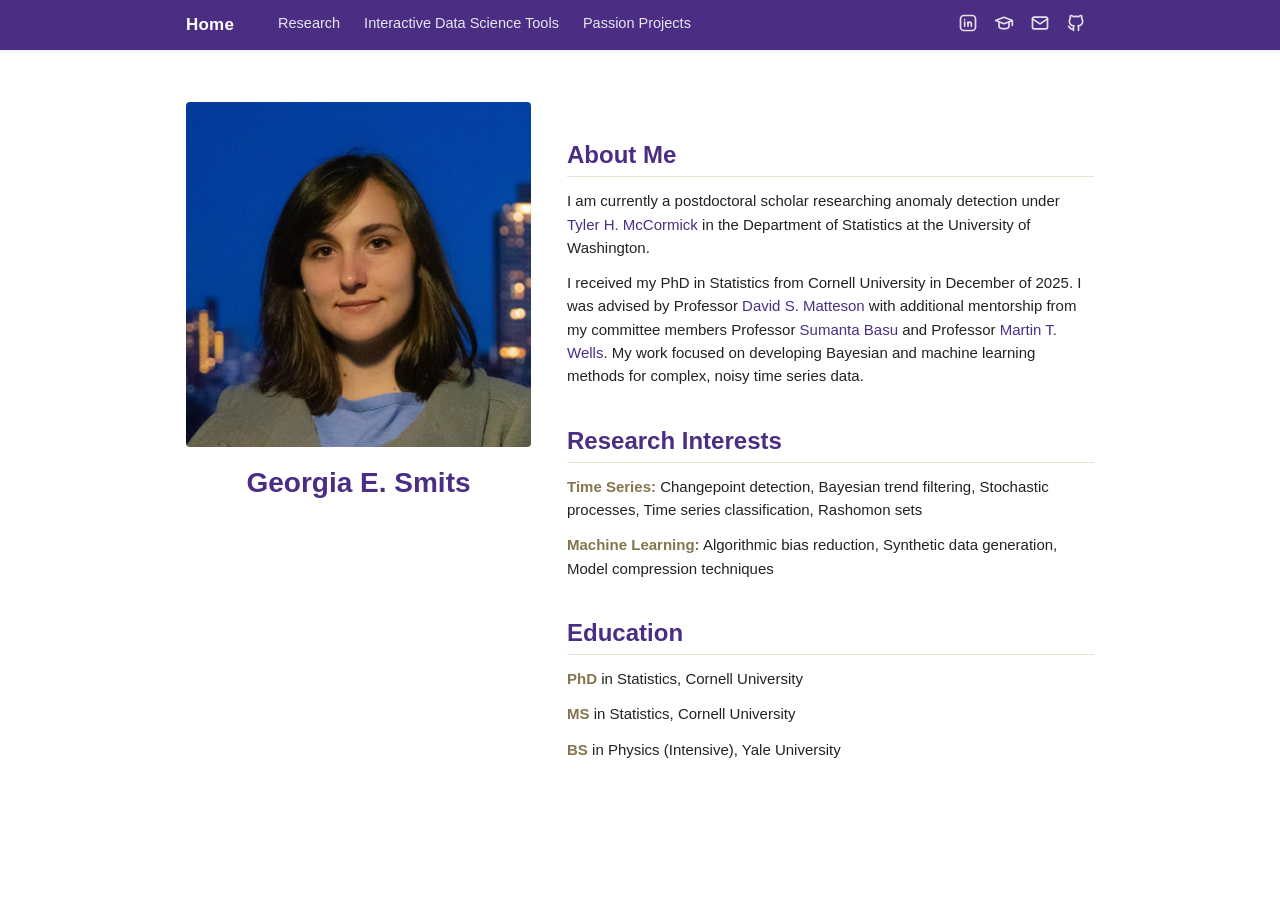
<file: docs/index.html>
<!DOCTYPE html>
<html lang="en">
<head>
  <meta charset="utf-8" />
  <meta name="viewport" content="width=device-width, initial-scale=1" />
  <title>Georgia E. Smits</title>
  <link rel="icon" href="figs/favicon.ico" />
  <link rel="apple-touch-icon" href="figs/apple-touch-icon.png" />
  <link href="custom.css" rel="stylesheet" />
</head>
<body>

<nav class="site-nav">
  <div class="nav-container">
    <a href="index.html" class="nav-brand">Home</a>
    <button class="nav-toggle" aria-label="Toggle menu" aria-expanded="false">
      <span></span><span></span><span></span>
    </button>
    <ul class="nav-links">
      <li><a href="research.html">Research</a></li>
      <li><a href="tools.html">Interactive Data Science Tools</a></li>
      <li><a href="passion_projects.html">Passion Projects</a></li>
    </ul>
    <ul class="nav-social">
      <li><a href="https://www.linkedin.com/in/georgia-smits/" aria-label="LinkedIn"><img src="figs/icon-linkedin.svg" alt="" /></a></li>
      <li><a href="https://scholar.google.com/citations?user=6cfoWg0AAAAJ" aria-label="Google Scholar"><img src="figs/icon-scholar.svg" alt="" /></a></li>
      <li><a href="mailto:gsmits@uw.edu" aria-label="Email"><img src="figs/icon-mail.svg" alt="" /></a></li>
      <li><a href="https://github.com/geosmits/" aria-label="GitHub"><img src="figs/icon-github.svg" alt="" /></a></li>
    </ul>
  </div>
</nav>

<main class="main-container">
  <div class="columns">
    <div class="col-left">
      <img src="figs/georgia_photo.jpg" alt="Georgia E. Smits" class="profile-photo" />
      <h1 class="profile-name">Georgia E. Smits</h1>
    </div>

    <div class="col-right">
      <h2>About Me</h2>
      <p>I am currently a postdoctoral scholar researching anomaly detection under <a href="https://thmccormick.github.io/">Tyler H. McCormick</a> in the Department of Statistics at the University of Washington.</p>
      <p>I received my PhD in Statistics from Cornell University in December of 2025. I was advised by Professor <a href="https://stat.cornell.edu/people/faculty/david-s-matteson">David S. Matteson</a> with additional mentorship from my committee members Professor <a href="https://stat.cornell.edu/people/faculty/sumanta-basu">Sumanta Basu</a> and Professor <a href="https://stat.cornell.edu/people/faculty/martin-wells">Martin T. Wells</a>. My work focused on developing Bayesian and machine learning methods for complex, noisy time series data.</p>

      <h2>Research Interests</h2>
      <p><strong>Time Series:</strong> Changepoint detection, Bayesian trend filtering, Stochastic processes, Time series classification, Rashomon sets</p>
      <p><strong>Machine Learning:</strong> Algorithmic bias reduction, Synthetic data generation, Model compression techniques</p>

      <h2>Education</h2>
      <p><strong>PhD</strong> in Statistics, Cornell University</p>
      <p><strong>MS</strong> in Statistics, Cornell University</p>
      <p><strong>BS</strong> in Physics (Intensive), Yale University</p>
    </div>
  </div>
</main>

<script src="custom.js"></script>
</body>
</html>
</file>
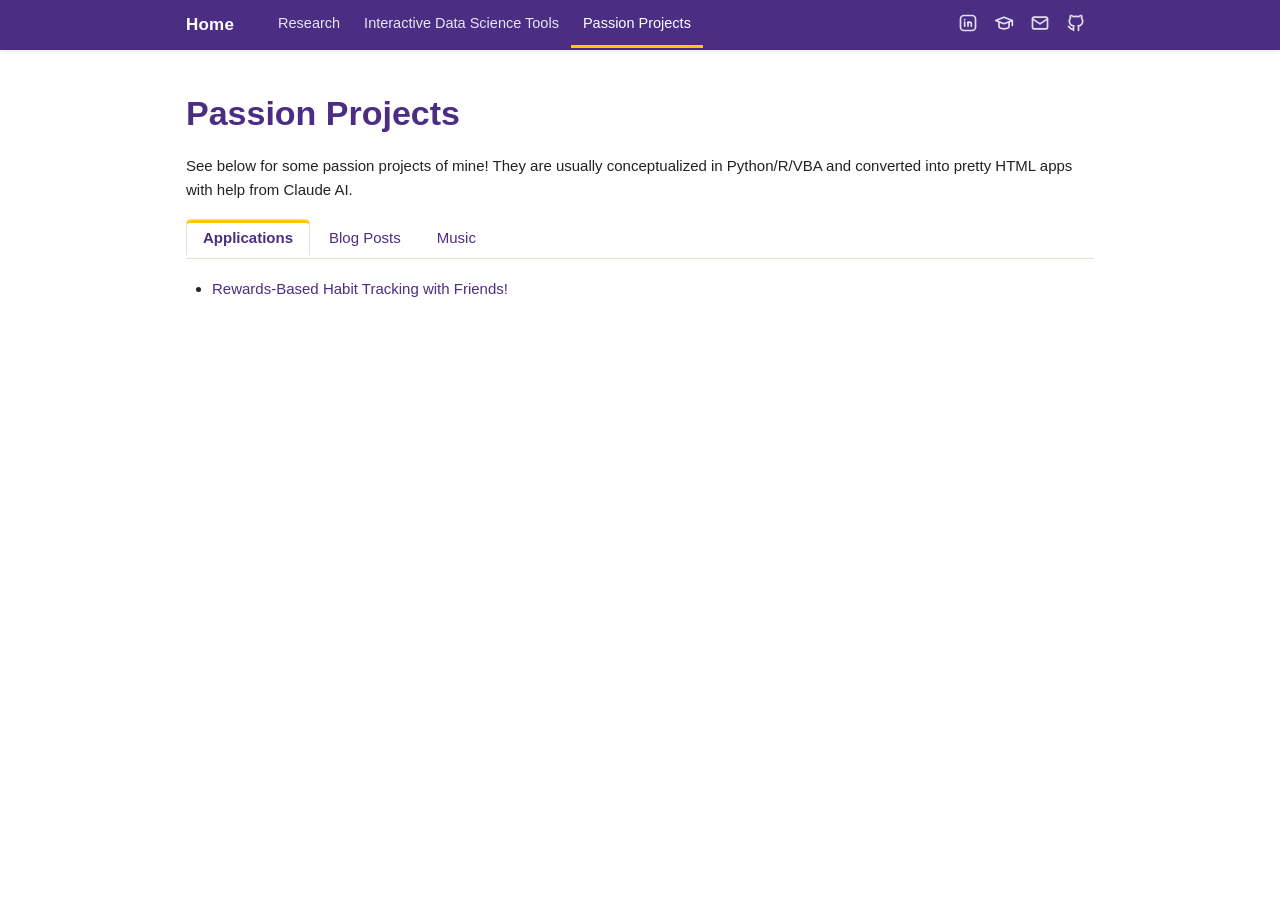
<file: docs/passion_projects.html>
<!DOCTYPE html>
<html lang="en">
<head>
  <meta charset="utf-8" />
  <meta name="viewport" content="width=device-width, initial-scale=1" />
  <title>Passion Projects — Georgia E. Smits</title>
  <link rel="icon" href="figs/favicon.ico" />
  <link rel="apple-touch-icon" href="figs/apple-touch-icon.png" />
  <link href="custom.css" rel="stylesheet" />
</head>
<body>

<nav class="site-nav">
  <div class="nav-container">
    <a href="index.html" class="nav-brand">Home</a>
    <button class="nav-toggle" aria-label="Toggle menu" aria-expanded="false">
      <span></span><span></span><span></span>
    </button>
    <ul class="nav-links">
      <li><a href="research.html">Research</a></li>
      <li><a href="tools.html">Interactive Data Science Tools</a></li>
      <li class="active"><a href="passion_projects.html">Passion Projects</a></li>
    </ul>
    <ul class="nav-social">
      <li><a href="https://www.linkedin.com/in/georgia-smits/" aria-label="LinkedIn"><img src="figs/icon-linkedin.svg" alt="" /></a></li>
      <li><a href="https://scholar.google.com/citations?user=6cfoWg0AAAAJ" aria-label="Google Scholar"><img src="figs/icon-scholar.svg" alt="" /></a></li>
      <li><a href="mailto:gsmits@uw.edu" aria-label="Email"><img src="figs/icon-mail.svg" alt="" /></a></li>
      <li><a href="https://github.com/geosmits/" aria-label="GitHub"><img src="figs/icon-github.svg" alt="" /></a></li>
    </ul>
  </div>
</nav>

<main class="main-container">
  <h1 class="title">Passion Projects</h1>

  <p>See below for some passion projects of mine! They are usually conceptualized in Python/R/VBA and converted into pretty HTML apps with help from Claude AI.</p>

  <div class="tabset">
    <ul class="tabset-tabs">
      <li><button type="button" class="active">Applications</button></li>
      <li><button type="button">Blog Posts</button></li>
      <li><button type="button">Music</button></li>
    </ul>

    <div class="tabset-panel active">
      <ul>
        <li><a href="uni-party.html">Rewards-Based Habit Tracking with Friends!</a></li>
      </ul>
    </div>

    <div class="tabset-panel">
      <p><em>TBA</em></p>
    </div>

    <div class="tabset-panel">
      <p><em>TBA</em></p>
    </div>
  </div>
</main>

<script src="custom.js"></script>
</body>
</html>
</file>
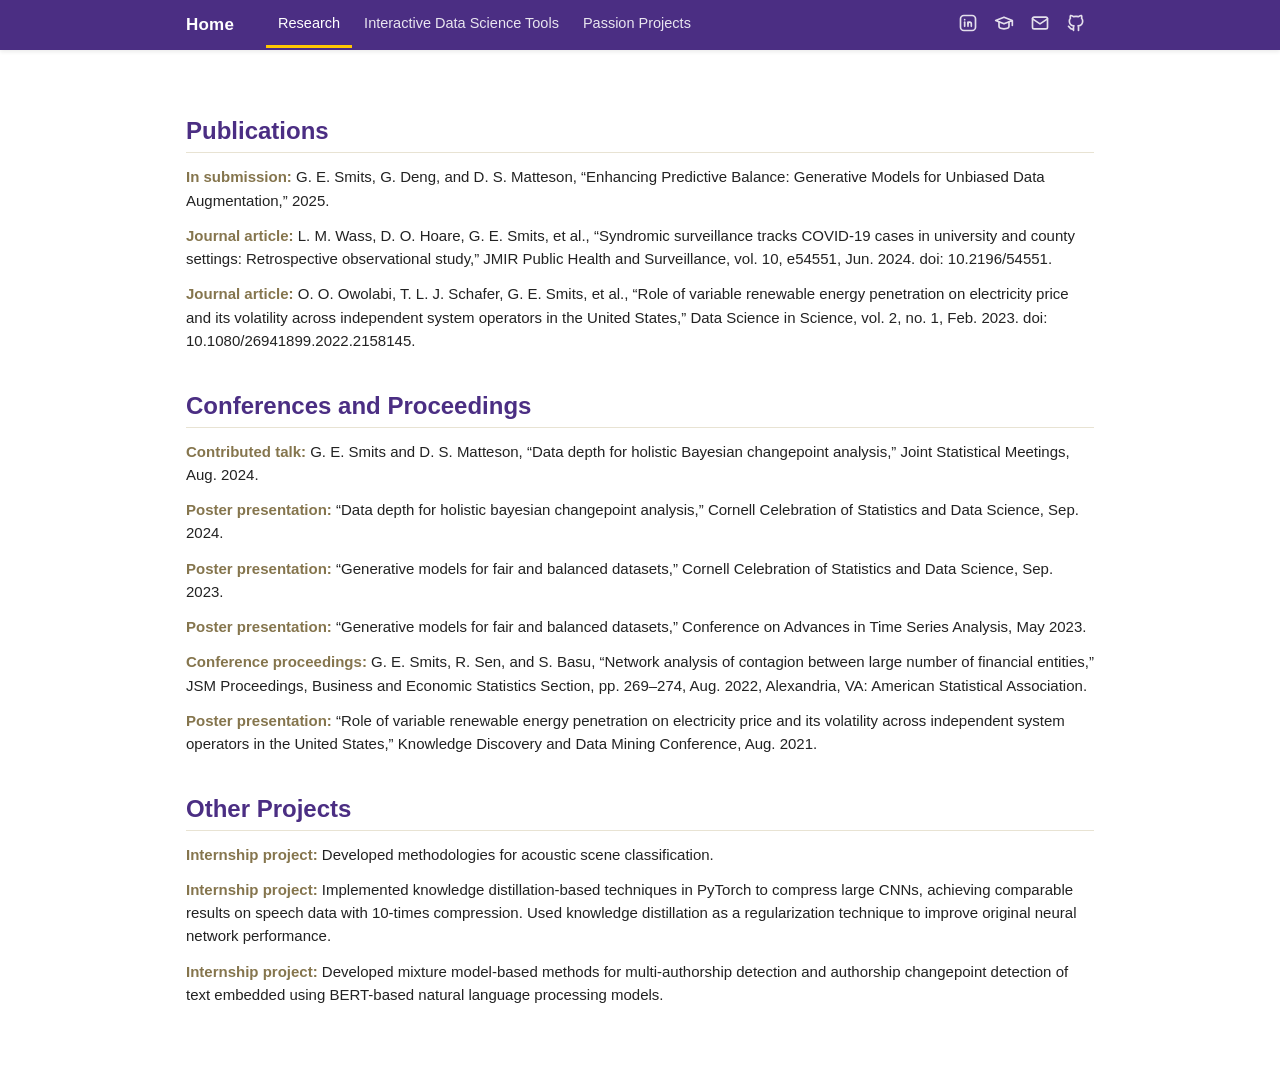
<file: docs/research.html>
<!DOCTYPE html>
<html lang="en">
<head>
  <meta charset="utf-8" />
  <meta name="viewport" content="width=device-width, initial-scale=1" />
  <title>Research — Georgia E. Smits</title>
  <link rel="icon" href="figs/favicon.ico" />
  <link rel="apple-touch-icon" href="figs/apple-touch-icon.png" />
  <link href="custom.css" rel="stylesheet" />
</head>
<body>

<nav class="site-nav">
  <div class="nav-container">
    <a href="index.html" class="nav-brand">Home</a>
    <button class="nav-toggle" aria-label="Toggle menu" aria-expanded="false">
      <span></span><span></span><span></span>
    </button>
    <ul class="nav-links">
      <li class="active"><a href="research.html">Research</a></li>
      <li><a href="tools.html">Interactive Data Science Tools</a></li>
      <li><a href="passion_projects.html">Passion Projects</a></li>
    </ul>
    <ul class="nav-social">
      <li><a href="https://www.linkedin.com/in/georgia-smits/" aria-label="LinkedIn"><img src="figs/icon-linkedin.svg" alt="" /></a></li>
      <li><a href="https://scholar.google.com/citations?user=6cfoWg0AAAAJ" aria-label="Google Scholar"><img src="figs/icon-scholar.svg" alt="" /></a></li>
      <li><a href="mailto:gsmits@uw.edu" aria-label="Email"><img src="figs/icon-mail.svg" alt="" /></a></li>
      <li><a href="https://github.com/geosmits/" aria-label="GitHub"><img src="figs/icon-github.svg" alt="" /></a></li>
    </ul>
  </div>
</nav>

<main class="main-container">
  <h2>Publications</h2>
  <p><strong>In submission:</strong> G. E. Smits, G. Deng, and D. S. Matteson, &ldquo;Enhancing Predictive Balance: Generative Models for Unbiased Data Augmentation,&rdquo; 2025.</p>
  <p><strong>Journal article:</strong> L. M. Wass, D. O. Hoare, G. E. Smits, et al., &ldquo;Syndromic surveillance tracks COVID-19 cases in university and county settings: Retrospective observational study,&rdquo; JMIR Public Health and Surveillance, vol. 10, e54551, Jun. 2024. doi: 10.2196/54551.</p>
  <p><strong>Journal article:</strong> O. O. Owolabi, T. L. J. Schafer, G. E. Smits, et al., &ldquo;Role of variable renewable energy penetration on electricity price and its volatility across independent system operators in the United States,&rdquo; Data Science in Science, vol. 2, no. 1, Feb. 2023. doi: 10.1080/26941899.2022.2158145.</p>

  <h2>Conferences and Proceedings</h2>
  <p><strong>Contributed talk:</strong> G. E. Smits and D. S. Matteson, &ldquo;Data depth for holistic Bayesian changepoint analysis,&rdquo; Joint Statistical Meetings, Aug. 2024.</p>
  <p><strong>Poster presentation:</strong> &ldquo;Data depth for holistic bayesian changepoint analysis,&rdquo; Cornell Celebration of Statistics and Data Science, Sep. 2024.</p>
  <p><strong>Poster presentation:</strong> &ldquo;Generative models for fair and balanced datasets,&rdquo; Cornell Celebration of Statistics and Data Science, Sep. 2023.</p>
  <p><strong>Poster presentation:</strong> &ldquo;Generative models for fair and balanced datasets,&rdquo; Conference on Advances in Time Series Analysis, May 2023.</p>
  <p><strong>Conference proceedings:</strong> G. E. Smits, R. Sen, and S. Basu, &ldquo;Network analysis of contagion between large number of financial entities,&rdquo; JSM Proceedings, Business and Economic Statistics Section, pp. 269&ndash;274, Aug. 2022, Alexandria, VA: American Statistical Association.</p>
  <p><strong>Poster presentation:</strong> &ldquo;Role of variable renewable energy penetration on electricity price and its volatility across independent system operators in the United States,&rdquo; Knowledge Discovery and Data Mining Conference, Aug. 2021.</p>

  <h2>Other Projects</h2>
  <p><strong>Internship project:</strong> Developed methodologies for acoustic scene classification.</p>
  <p><strong>Internship project:</strong> Implemented knowledge distillation-based techniques in PyTorch to compress large CNNs, achieving comparable results on speech data with 10-times compression. Used knowledge distillation as a regularization technique to improve original neural network performance.</p>
  <p><strong>Internship project:</strong> Developed mixture model-based methods for multi-authorship detection and authorship changepoint detection of text embedded using BERT-based natural language processing models.</p>
</main>

<script src="custom.js"></script>
</body>
</html>
</file>
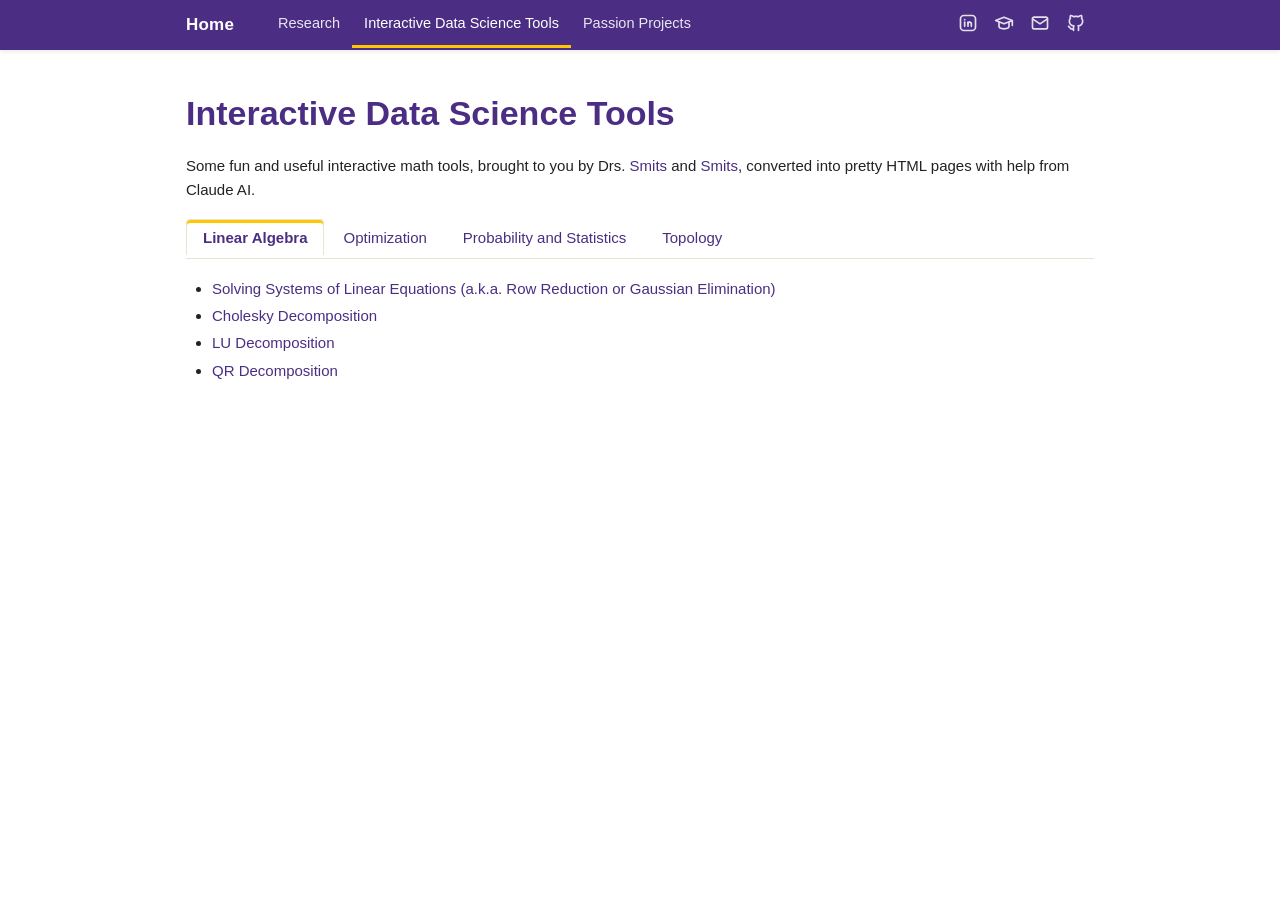
<file: docs/tools.html>
<!DOCTYPE html>
<html lang="en">
<head>
  <meta charset="utf-8" />
  <meta name="viewport" content="width=device-width, initial-scale=1" />
  <title>Interactive Data Science Tools — Georgia E. Smits</title>
  <link rel="icon" href="figs/favicon.ico" />
  <link rel="apple-touch-icon" href="figs/apple-touch-icon.png" />
  <link href="custom.css" rel="stylesheet" />
</head>
<body>

<nav class="site-nav">
  <div class="nav-container">
    <a href="index.html" class="nav-brand">Home</a>
    <button class="nav-toggle" aria-label="Toggle menu" aria-expanded="false">
      <span></span><span></span><span></span>
    </button>
    <ul class="nav-links">
      <li><a href="research.html">Research</a></li>
      <li class="active"><a href="tools.html">Interactive Data Science Tools</a></li>
      <li><a href="passion_projects.html">Passion Projects</a></li>
    </ul>
    <ul class="nav-social">
      <li><a href="https://www.linkedin.com/in/georgia-smits/" aria-label="LinkedIn"><img src="figs/icon-linkedin.svg" alt="" /></a></li>
      <li><a href="https://scholar.google.com/citations?user=6cfoWg0AAAAJ" aria-label="Google Scholar"><img src="figs/icon-scholar.svg" alt="" /></a></li>
      <li><a href="mailto:gsmits@uw.edu" aria-label="Email"><img src="figs/icon-mail.svg" alt="" /></a></li>
      <li><a href="https://github.com/geosmits/" aria-label="GitHub"><img src="figs/icon-github.svg" alt="" /></a></li>
    </ul>
  </div>
</nav>

<main class="main-container">
  <h1 class="title">Interactive Data Science Tools</h1>

  <p>Some fun and useful interactive math tools, brought to you by Drs. <a href="https://stat.uw.edu/people/georgia-smits/">Smits</a> and <a href="https://math.ua.edu/people/robert-smits/">Smits</a>, converted into pretty HTML pages with help from Claude AI.</p>

  <div class="tabset">
    <ul class="tabset-tabs">
      <li><button type="button" class="active">Linear Algebra</button></li>
      <li><button type="button">Optimization</button></li>
      <li><button type="button">Probability and Statistics</button></li>
      <li><button type="button">Topology</button></li>
    </ul>

    <div class="tabset-panel active">
      <ul>
        <li><a href="interactive_tools/linear_algebra/row-reduction.html">Solving Systems of Linear Equations (a.k.a. Row Reduction or Gaussian Elimination)</a></li>
        <li><a href="interactive_tools/linear_algebra/cholesky.html">Cholesky Decomposition</a></li>
        <li><a href="interactive_tools/linear_algebra/lu-decomposition.html">LU Decomposition</a></li>
        <li><a href="interactive_tools/linear_algebra/qr-full.html">QR Decomposition</a></li>
      </ul>
    </div>

    <div class="tabset-panel">
      <p><em>Stay tuned! More tools are in the pipeline for this section.</em></p>
    </div>

    <div class="tabset-panel">
      <p><em>Stay tuned! More tools are in the pipeline for this section.</em></p>
    </div>

    <div class="tabset-panel">
      <p><em>Stay tuned! More tools are in the pipeline for this section.</em></p>
    </div>
  </div>
</main>

<script src="custom.js"></script>
</body>
</html>
</file>
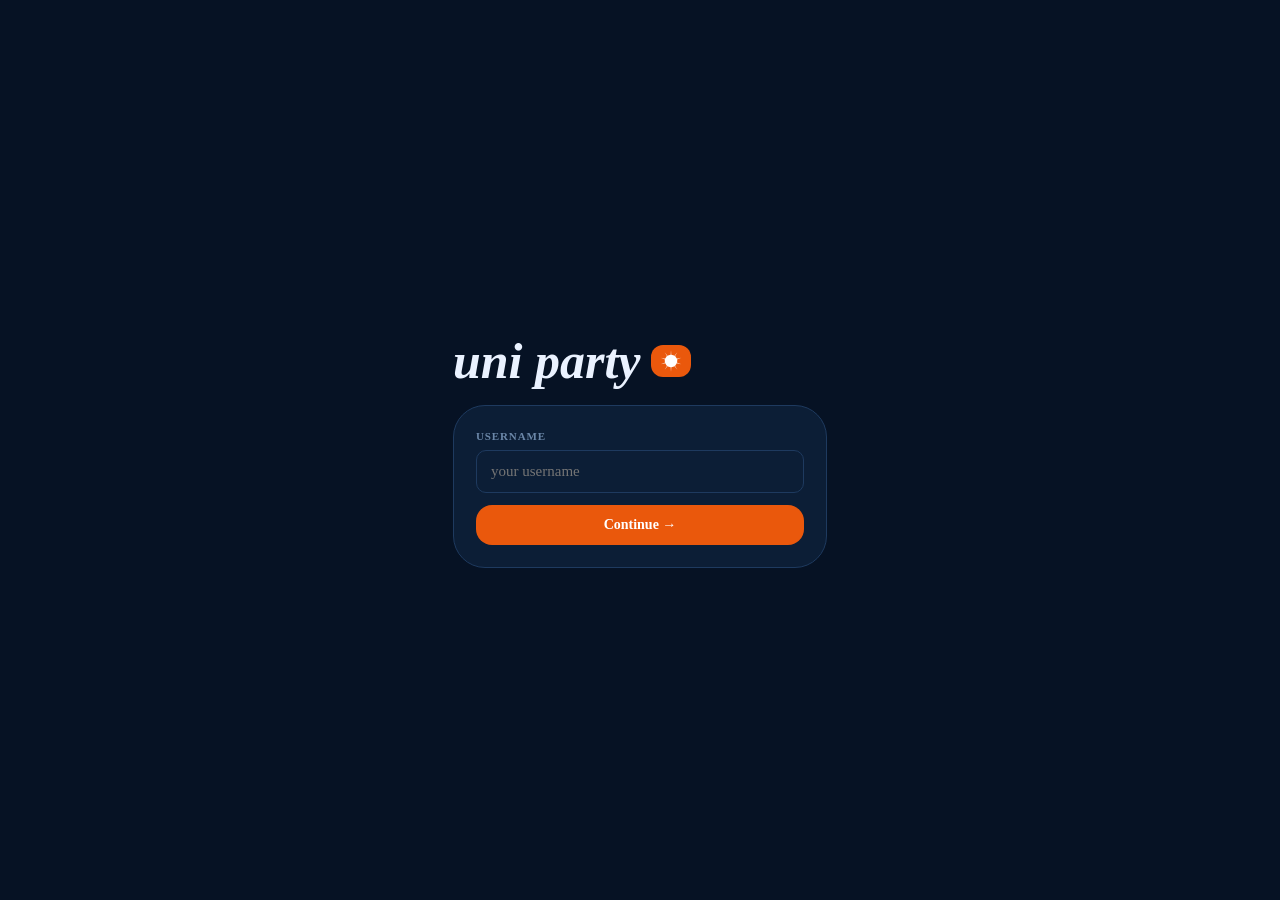
<file: docs/uni-party.html>
<!DOCTYPE html>
<html lang="en">
<head>
<meta charset="UTF-8">
<meta name="viewport" content="width=device-width, initial-scale=1.0, maximum-scale=1.0, user-scalable=no, viewport-fit=cover">
<meta name="apple-mobile-web-app-capable" content="yes">
<title>Uni Party</title>
<style>

:root {
  --primary:#F97316; --primary-d:#C2440A; --primary-soft:#FFEDD5;
  --lime:#84cc16; --lime-soft:#DCFCE7;
  --rose:#f43f5e; --rose-soft:#FEE2E2;
  --violet:#8b5cf6; --violet-soft:#EDE9FE;
  --sky-soft:#E0F2FE; --sky:#0369A1;
  --bg:#EFF5F9; --surface:#FFFFFF; --surface-alt:#FFF4E6;
  --border:#D9E4EC; --text:#0D1F35; --text2:#3F556B; --text3:#6E819A;
  --r:16px; --rs:10px; --rl:24px; --rxl:32px;
}
body.dark {
  --bg:#061224; --surface:#0C1E36; --surface-alt:#142A47;
  --border:#1E3A5F; --text:#EAF2FF; --text2:#A9C4E0; --text3:#6B87A8;
  --primary:#EA580C; --primary-d:#FDBA74; --primary-soft:#1E3A5F;
  --lime-soft:#134E3A; --rose-soft:#7F1D1D; --violet-soft:#2E1065; --sky-soft:#0C4A6E;
}
body.dark .nav-bar{background:rgba(6,18,36,0.95);}
body.dark .auth-form{background:#0C1E36;border-color:#1E3A5F;}
*{box-sizing:border-box;margin:0;padding:0;-webkit-tap-highlight-color:transparent;}
html,body{height:100%;overflow:hidden;}
body{background:var(--bg);color:var(--text);font-family:Georgia,serif;font-size:15px;line-height:1.5;max-width:430px;margin:0 auto;}
#app{height:100vh;display:flex;flex-direction:column;overflow:hidden;}
.page{display:none;flex:1;flex-direction:column;overflow:hidden;}
.page.active{display:flex;}
.scroll{flex:1;overflow-y:auto;-webkit-overflow-scrolling:touch;padding-bottom:calc(200px + env(safe-area-inset-bottom));}
.nav-bar{position:fixed;bottom:0;left:50%;transform:translateX(-50%);width:100%;max-width:430px;background:rgba(239,245,249,0.95);backdrop-filter:blur(12px);border-top:1px solid var(--border);display:flex;padding:6px 0 calc(20px + env(safe-area-inset-bottom));z-index:100;}
.nav-item{flex:1;display:flex;flex-direction:column;align-items:center;gap:2px;padding:6px 2px;cursor:pointer;border:none;background:none;color:var(--text3);font-family:Georgia,serif;font-size:0;transition:color 0.15s;}
.nav-item.active{color:var(--primary);font-size:9px;font-weight:600;letter-spacing:0.06em;text-transform:uppercase;}
.nav-icon{font-size:22px;line-height:1;}
.btn{display:inline-flex;align-items:center;justify-content:center;gap:6px;padding:12px 20px;border-radius:var(--r);font-family:Georgia,serif;font-weight:600;font-size:14px;cursor:pointer;border:none;transition:transform 0.1s,opacity 0.15s;}
.btn:active{transform:scale(0.97);}
.btn-sun{background:var(--primary);color:#fff;}
.btn-outline{background:transparent;border:1.5px solid var(--border);color:var(--text);}
.btn-ghost{background:transparent;color:var(--text3);}
.btn-full{width:100%;} .btn-sm{padding:8px 14px;font-size:12px;border-radius:var(--rs);}
.btn:disabled{opacity:0.4;cursor:not-allowed;}
.field{margin-bottom:16px;}
.field label{display:block;font-size:11px;font-weight:600;letter-spacing:0.08em;text-transform:uppercase;color:var(--text3);margin-bottom:6px;}
.field input,.field select,.field textarea{width:100%;padding:12px 14px;border:1.5px solid var(--border);border-radius:var(--rs);font-family:Georgia,serif;font-size:15px;color:var(--text);background:var(--surface);outline:none;transition:border-color 0.15s;-webkit-appearance:none;appearance:none;}
.field input[type=number]{-moz-appearance:textfield;}
.field input[type=number]::-webkit-inner-spin-button,.field input[type=number]::-webkit-outer-spin-button{-webkit-appearance:none;margin:0;}
.field input:focus,.field select:focus,.field textarea:focus{border-color:var(--primary);}
.card{background:var(--surface);border:1.5px solid var(--border);border-radius:var(--rl);padding:16px;}
.pill{display:inline-flex;align-items:center;padding:3px 10px;border-radius:20px;font-size:11px;font-weight:500;letter-spacing:0.04em;}
.pill-sun{background:var(--primary-soft);color:var(--primary-d);}
.pill-lime{background:var(--lime-soft);color:#15803D;}
.pill-sky{background:var(--sky-soft);color:var(--sky);}
.pill-rose{background:var(--rose-soft);color:#B91C1C;}
.pill-sand{background:var(--surface-alt);color:#92400e;}
body.dark .pill-lime{background:#134E3A;color:#4ADE80;}
body.dark .pill-sky{background:#0C4A6E;color:#38BDF8;}
.ph{padding:48px 20px 14px;display:flex;align-items:flex-start;justify-content:space-between;}
.ph-title{font-size:26px;font-weight:800;}
.ph-sub{font-size:13px;color:var(--text3);margin-top:2px;}
.sec{padding:0 20px 20px;}
.sec-t{font-size:12px;font-weight:700;letter-spacing:0.1em;text-transform:uppercase;color:var(--text3);margin-bottom:12px;}
.divider{height:1px;background:var(--border);margin:14px 0;}
.spinner{width:20px;height:20px;border:2px solid var(--border);border-top-color:var(--primary);border-radius:50%;animation:spin 0.6s linear infinite;display:inline-block;}
@keyframes spin{to{transform:rotate(360deg);}}
.loading-full{position:fixed;inset:0;background:var(--bg);display:flex;align-items:center;justify-content:center;z-index:999;flex-direction:column;gap:16px;}
.empty{text-align:center;padding:32px 20px;color:var(--text3);}
.empty-icon{font-size:36px;margin-bottom:10px;}
.empty-title{font-weight:700;font-size:15px;color:var(--text);margin-bottom:5px;}
.empty-text{font-size:13px;line-height:1.6;}
.overlay{position:fixed;inset:0;background:rgba(13,31,53,0.55);backdrop-filter:blur(4px);z-index:200;display:none;align-items:flex-end;justify-content:center;}
.overlay.open{display:flex;}
.sheet{background:var(--surface);border-radius:var(--rxl) var(--rxl) 0 0;padding:22px 22px 40px;width:100%;max-width:430px;max-height:90vh;overflow-y:auto;animation:slideUp 0.25s ease;}
@keyframes slideUp{from{transform:translateY(30px);opacity:0;}to{transform:translateY(0);opacity:1;}}
.handle{width:36px;height:4px;background:var(--border);border-radius:2px;margin:0 auto 18px;}
.modal-title{font-size:20px;font-weight:800;margin-bottom:18px;}
.stat-grid{display:grid;grid-template-columns:1fr 1fr;gap:10px;margin-bottom:14px;}
.stat-box{background:var(--surface);border:1.5px solid var(--border);border-radius:var(--r);padding:14px;}
.stat-val{font-size:24px;font-weight:800;line-height:1;margin-bottom:4px;}
.stat-lbl{font-size:11px;color:var(--text3);text-transform:uppercase;letter-spacing:0.06em;}
.dsw{overflow-x:auto;scrollbar-width:none;padding:0 20px 14px;max-width:100%;}
.dsw::-webkit-scrollbar{display:none;}
.ds{display:flex;gap:6px;width:max-content;}
.dp{display:flex;flex-direction:column;align-items:center;width:38px;padding:6px 3px;border-radius:20px;cursor:pointer;border:1.5px solid transparent;background:none;font-family:Georgia,serif;transition:all 0.15s;}
.dp:active{transform:scale(0.93);}
.dp-dow{font-size:9px;font-weight:700;letter-spacing:0.06em;text-transform:uppercase;color:var(--text3);margin-bottom:3px;}
.dp-num{font-size:14px;font-weight:700;color:var(--text2);width:24px;height:24px;display:flex;align-items:center;justify-content:center;border-radius:50%;transition:all 0.15s;}
.dp.is-today .dp-dow{color:var(--primary);}
.dp.is-today .dp-num{background:var(--primary-soft);color:var(--primary-d);}
.dp.is-sel .dp-num{background:var(--primary);color:#fff;}
.past-banner{margin:0 20px 12px;background:var(--surface-alt);border:1.5px solid var(--primary-soft);border-radius:var(--r);padding:10px 14px;display:flex;align-items:center;justify-content:space-between;font-size:13px;color:var(--text2);font-style:italic;}
.past-banner button{font-size:11px;font-weight:700;color:var(--primary);background:none;border:none;cursor:pointer;text-transform:uppercase;letter-spacing:0.05em;}
.overdue-banner{margin:0 20px 14px;background:var(--rose-soft);border:1.5px solid var(--rose);border-radius:var(--r);padding:12px 14px;display:flex;align-items:center;gap:10px;}
.overdue-text{flex:1;font-size:13px;color:var(--text);}
.overdue-banner button{font-size:11px;font-weight:700;color:#B91C1C;background:none;border:none;cursor:pointer;white-space:nowrap;font-family:Georgia,serif;}
.habit-row{display:flex;align-items:center;gap:12px;padding:12px 0;border-bottom:1px solid var(--border);cursor:pointer;user-select:none;}
.habit-row:last-child{border-bottom:none;}
.habit-row.ro{cursor:default;}
.hc{width:28px;height:28px;border-radius:9px;border:2px solid var(--border);display:flex;align-items:center;justify-content:center;flex-shrink:0;transition:all 0.18s;background:transparent;}
.hc.done{background:var(--primary);border-color:var(--primary);}
.team-u{width:28px;height:28px;display:flex;align-items:center;justify-content:center;flex-shrink:0;}
.h-info{flex:1;min-width:0;}
.h-name{font-size:14px;font-weight:500;color:var(--text);white-space:nowrap;overflow:hidden;text-overflow:ellipsis;}
.h-pts{font-size:12px;color:var(--text3);margin-top:1px;}
.h-member{font-size:11px;color:var(--text3);font-style:italic;margin-top:1px;}
.combo-parts{background:var(--primary-soft);border-radius:var(--rs);padding:8px 10px;margin-top:4px;display:flex;flex-direction:column;gap:4px;}
.combo-part{display:flex;align-items:center;gap:6px;font-size:12px;color:var(--text2);}
.cdot{width:6px;height:6px;background:var(--primary);border-radius:50%;flex-shrink:0;}
.rcard{display:flex;align-items:center;gap:12px;padding:12px;background:var(--surface);border:1.5px solid var(--border);border-radius:var(--r);margin-bottom:8px;}
.rcard-icon{width:40px;height:40px;border-radius:12px;display:flex;align-items:center;justify-content:center;font-size:18px;flex-shrink:0;}
.rcard-info{flex:1;min-width:0;}
.rcard-name{font-size:14px;font-weight:600;}
.rcard-detail{font-size:12px;color:var(--text3);}
.toggle-row{display:flex;align-items:center;justify-content:space-between;padding:10px 0;}
.toggle-label{font-size:14px;color:var(--text);}
.tgl{width:44px;height:26px;background:var(--border);border-radius:13px;position:relative;cursor:pointer;transition:background 0.2s;flex-shrink:0;}
.tgl.on{background:var(--lime);}
.tgl::after{content:'';position:absolute;top:3px;left:3px;width:20px;height:20px;background:#fff;border-radius:50%;transition:transform 0.2s;box-shadow:0 1px 3px rgba(0,0,0,0.15);}
.tgl.on::after{transform:translateX(18px);}
.invite-box{background:var(--primary-soft);border:2px dashed var(--primary);border-radius:var(--r);padding:14px;text-align:center;margin-bottom:16px;}
.invite-code{font-size:26px;font-weight:800;letter-spacing:0.2em;color:var(--primary);margin:4px 0;}
.rate-row{display:flex;align-items:center;gap:10px;padding:9px 0;border-bottom:1px solid var(--border);}
.rate-row:last-child{border-bottom:none;}
.rate-name{flex:1;font-size:13px;font-weight:500;white-space:nowrap;overflow:hidden;text-overflow:ellipsis;}
.rate-bar{width:80px;height:6px;background:var(--border);border-radius:3px;overflow:hidden;flex-shrink:0;}
.rate-fill{height:100%;border-radius:3px;background:linear-gradient(90deg,var(--primary),#FDBA74);transition:width 0.5s ease;}
.rate-pct{font-size:12px;font-weight:700;color:var(--text2);width:32px;text-align:right;flex-shrink:0;}
.act-opt{display:flex;align-items:flex-start;gap:14px;padding:14px;border-radius:var(--r);cursor:pointer;transition:background 0.12s;border:1.5px solid var(--border);margin-bottom:10px;}
.act-opt:hover{background:var(--bg);}
.act-opt.danger{border-color:var(--rose-soft);}
.act-opt.danger .act-title{color:var(--rose);}
.act-icon{font-size:20px;flex-shrink:0;margin-top:2px;}
.act-title{font-weight:700;font-size:14px;margin-bottom:2px;}
.act-desc{font-size:12px;color:var(--text3);line-height:1.5;}
.toast{position:fixed;bottom:96px;left:50%;transform:translateX(-50%) translateY(20px);background:#0D1F35;color:#fff;padding:9px 18px;border-radius:22px;font-size:13px;font-weight:600;opacity:0;transition:all 0.3s;z-index:999;white-space:nowrap;pointer-events:none;}
.toast.show{opacity:1;transform:translateX(-50%) translateY(0);}
.pcheck{display:flex;align-items:center;gap:10px;font-size:14px;cursor:pointer;padding:6px 0;}
.pcheck input{display:none;}
.pcheck-box{width:22px;height:22px;border:2px solid var(--border);border-radius:6px;display:flex;align-items:center;justify-content:center;color:transparent;font-size:13px;flex-shrink:0;transition:all 0.15s;font-weight:700;}
.pcheck input:checked + .pcheck-box{background:var(--primary);border-color:var(--primary);color:#fff;}
.history-row{display:flex;align-items:flex-start;gap:10px;padding:10px 0;border-bottom:1px solid var(--border);}
.history-row:last-child{border-bottom:none;}
.h-dot{width:8px;height:8px;border-radius:50%;flex-shrink:0;margin-top:6px;}
.h-lbl{font-size:14px;font-weight:500;}
.h-sub{font-size:12px;color:var(--text3);margin-top:1px;}
.h-pts{font-size:14px;font-weight:700;flex-shrink:0;}
.team-toggle{display:flex;align-items:center;gap:6px;font-size:12px;font-weight:600;letter-spacing:0.06em;text-transform:uppercase;color:var(--text3);background:none;border:none;cursor:pointer;padding:4px 0;font-family:Georgia,serif;}
.team-toggle .chev{transition:transform 0.2s;font-size:14px;}
.team-toggle.open .chev{transform:rotate(180deg);}
@keyframes bounceIn{0%{transform:scale(0.5);opacity:0;}70%{transform:scale(1.15);}100%{transform:scale(1);opacity:1;}}
.bounce-in{animation:bounceIn 0.28s ease forwards;}
#auth-screen{background:var(--bg);min-height:100vh;display:flex;flex-direction:column;padding:32px 28px 40px;justify-content:center;}
.auth-logo{font-size:50px;font-style:italic;font-weight:600;color:var(--text);margin-bottom:6px;display:flex;align-items:center;gap:10px;}
.auth-tagline{font-size:15px;color:var(--text3);font-style:italic;margin-top:10px;margin-bottom:28px;}
.auth-form{background:var(--surface);border-radius:var(--rxl);padding:22px;border:1.5px solid var(--border);}
.auth-error{background:var(--rose-soft);color:#B91C1C;padding:10px 14px;border-radius:var(--rs);font-size:13px;margin-bottom:14px;display:none;}

</style>
</head>
<body>

<!-- LOADING -->
<div class="loading-full" id="loading-screen">
  <div style="display:flex;align-items:center;gap:10px;font-family:Georgia,serif;font-style:italic;font-size:30px;color:var(--text);">
    <svg xmlns="http://www.w3.org/2000/svg" width="34" height="34" viewBox="-115 -115 230 230"><g><polygon points="0,-104 3,-58 -3,-58" transform="rotate(0)" fill="#f97316"/><polygon points="0,-104 3,-58 -3,-58" transform="rotate(36)" fill="#f97316"/><polygon points="0,-104 3,-58 -3,-58" transform="rotate(72)" fill="#f97316"/><polygon points="0,-104 3,-58 -3,-58" transform="rotate(108)" fill="#f97316"/><polygon points="0,-104 3,-58 -3,-58" transform="rotate(144)" fill="#f97316"/><polygon points="0,-104 3,-58 -3,-58" transform="rotate(180)" fill="#f97316"/><polygon points="0,-104 3,-58 -3,-58" transform="rotate(216)" fill="#f97316"/><polygon points="0,-104 3,-58 -3,-58" transform="rotate(252)" fill="#f97316"/><polygon points="0,-104 3,-58 -3,-58" transform="rotate(288)" fill="#f97316"/><polygon points="0,-104 3,-58 -3,-58" transform="rotate(324)" fill="#f97316"/></g><circle cx="0" cy="0" r="60" fill="#f97316"/></svg>uni party</div>
  <div class="spinner"></div>
</div>

<!-- AUTH -->
<div id="auth-screen" style="display:none;">
  <div class="auth-logo">uni party
    <span style="display:inline-flex;align-items:center;justify-content:center;background:var(--primary);border-radius:12px;padding:4px 8px;">
      <svg xmlns="http://www.w3.org/2000/svg" width="24" height="24" viewBox="-115 -115 230 230"><g><polygon points="0,-104 3,-58 -3,-58" transform="rotate(0)" fill="#fff"/><polygon points="0,-104 3,-58 -3,-58" transform="rotate(36)" fill="#fff"/><polygon points="0,-104 3,-58 -3,-58" transform="rotate(72)" fill="#fff"/><polygon points="0,-104 3,-58 -3,-58" transform="rotate(108)" fill="#fff"/><polygon points="0,-104 3,-58 -3,-58" transform="rotate(144)" fill="#fff"/><polygon points="0,-104 3,-58 -3,-58" transform="rotate(180)" fill="#fff"/><polygon points="0,-104 3,-58 -3,-58" transform="rotate(216)" fill="#fff"/><polygon points="0,-104 3,-58 -3,-58" transform="rotate(252)" fill="#fff"/><polygon points="0,-104 3,-58 -3,-58" transform="rotate(288)" fill="#fff"/><polygon points="0,-104 3,-58 -3,-58" transform="rotate(324)" fill="#fff"/></g><circle cx="0" cy="0" r="60" fill="#fff"/></svg>
    </span>
  </div>
  <div class="auth-form">
    <div id="auth-s1">
      <div class="field" style="margin-bottom:12px;"><label>Username</label>
        <input type="text" id="auth-user" placeholder="your username" autocapitalize="none" autocorrect="off" spellcheck="false" onkeydown="if(event.key==='Enter')doCheckUser()">
      </div>
      <div id="auth-err" class="auth-error"></div>
      <button class="btn btn-sun btn-full" id="auth-btn" onclick="doCheckUser()">Continue →</button>
    </div>
    <div id="auth-s2a" style="display:none;">
      <div style="font-style:italic;font-size:16px;margin-bottom:16px;">Welcome back, <strong id="auth-name-a"></strong></div>
      <div class="field"><label>Password</label><input type="password" id="auth-pw" placeholder="••••••••" onkeydown="if(event.key==='Enter')doLogin()"></div>
      <button class="btn btn-sun btn-full" id="login-btn" onclick="doLogin()">Sign In</button>
      <button class="btn btn-ghost btn-full" style="margin-top:8px;" onclick="resetAuth()">← Back</button>
    </div>
    <div id="auth-s2b" style="display:none;">
      <div style="font-style:italic;font-size:16px;margin-bottom:16px;">Create account for <strong id="auth-name-b"></strong></div>
      <div class="field"><label>Password</label><input type="password" id="auth-new-pw" placeholder="min 8 characters" oninput="checkPw(this.value)" onkeydown="if(event.key==='Enter')doRegister()"></div>
      <div style="font-size:12px;color:var(--text3);margin-bottom:12px;" id="pw-req">✗ At least 8 characters</div>
      <div class="field"><label>Email <span style="font-weight:400;text-transform:none;letter-spacing:0;color:var(--text3)">(optional, for recovery)</span></label>
        <input type="email" id="auth-email" placeholder="you@email.com">
      </div>
      <button class="btn btn-sun btn-full" id="reg-btn" onclick="doRegister()" disabled>Create Account</button>
      <button class="btn btn-ghost btn-full" style="margin-top:8px;" onclick="resetAuth()">← Back</button>
    </div>
  </div>
</div>

<!-- ONBOARDING -->
<div id="onboarding-screen" style="display:none;background:var(--bg);min-height:100vh;display:none;flex-direction:column;padding:32px 28px 40px;justify-content:center;">
  <div style="font-size:36px;margin-bottom:8px;">🎉</div>
  <div style="font-size:26px;font-weight:800;margin-bottom:6px;">Join the Party!</div>
  <div style="font-size:15px;color:var(--text3);font-style:italic;margin-bottom:28px;">Create a new project or join one with an invite code to get started.</div>
  <div class="auth-form">
    <div id="ob-main">
      <button class="btn btn-sun btn-full" style="margin-bottom:10px;" onclick="showOBCreate()">+ Create a Project</button>
      <button class="btn btn-outline btn-full" onclick="showOBJoin()">Join with Invite Code</button>
    </div>
    <div id="ob-create" style="display:none;">
      <div style="font-weight:700;font-size:16px;margin-bottom:16px;">New Project</div>
      <div class="field"><label>Project Name</label><input type="text" id="ob-cp-name" placeholder="e.g. Uni Party 🍣"></div>
      <div class="field"><label>Point Name</label><input type="text" id="ob-cp-pts" placeholder="e.g. grams uni, coins, stars"></div>
      <div class="field"><label>First Party Date</label><input type="date" id="ob-cp-date"></div>
      <div id="ob-create-err" style="color:var(--rose);font-size:13px;margin-bottom:12px;display:none;"></div>
      <div style="display:flex;gap:10px;">
        <button class="btn btn-outline" style="flex:1;" onclick="showOBMain()">← Back</button>
        <button class="btn btn-sun" style="flex:1;" onclick="doOBCreate()">Create</button>
      </div>
    </div>
    <div id="ob-join" style="display:none;">
      <div style="font-weight:700;font-size:16px;margin-bottom:16px;">Join a Project</div>
      <div class="field"><label>Invite Code</label><input type="text" id="ob-join-code" placeholder="8-character code" autocapitalize="none" style="font-size:22px;letter-spacing:0.15em;text-align:center;"></div>
      <div id="ob-join-err" style="color:var(--rose);font-size:13px;margin-bottom:12px;display:none;"></div>
      <div style="display:flex;gap:10px;">
        <button class="btn btn-outline" style="flex:1;" onclick="showOBMain()">← Back</button>
        <button class="btn btn-sun" style="flex:1;" onclick="doOBJoin()">Join</button>
      </div>
    </div>
  </div>
</div>

<!-- APP -->
<div id="app" style="display:none;">

<!-- PAGE: TODAY -->
<div class="page active" id="page-today">
  <div class="scroll">
    <div class="ph">
      <div><div class="ph-title">Today</div><div class="ph-sub" id="today-sub">—</div></div>
      <button class="btn btn-outline btn-sm" onclick="showSwitcher()" id="today-proj">No project</button>
    </div>
    <!-- Summary card -->
    <div class="sec" style="padding-bottom:14px;">
      <div class="card">
        <div style="display:flex;align-items:flex-start;justify-content:space-between;margin-bottom:10px;">
          <div>
            <div style="font-size:13px;color:var(--text3);margin-bottom:1px;" id="greet-label">Good morning</div>
            <div style="font-size:22px;font-weight:800;font-style:italic;" id="greet-name">—</div>
          </div>
          <div style="text-align:right;">
            <div style="font-size:11px;color:var(--text3);text-transform:uppercase;letter-spacing:0.06em;" id="bal-unit-label">balance</div>
            <div style="font-size:28px;font-weight:800;" id="today-bal">0</div>
          </div>
        </div>
        <div id="today-countdown" style="display:none;margin-bottom:10px;font-size:13px;color:var(--text3);font-style:italic;" id="countdown-txt"></div>
        <div>
          <div style="display:flex;justify-content:space-between;font-size:11px;color:var(--text3);margin-bottom:4px;text-transform:uppercase;letter-spacing:0.05em;"><span id="progress-date-lbl">today</span><span id="today-pct">0%</span></div>
          <div style="height:5px;background:var(--border);border-radius:3px;overflow:hidden;">
            <div id="today-bar" style="height:100%;border-radius:3px;background:linear-gradient(90deg,var(--primary),#FDBA74);width:0%;transition:width 0.4s;"></div>
          </div>
        </div>
      </div>
    </div>
    <!-- Overdue banner -->
    <div class="overdue-banner" id="overdue-banner" style="display:none;">
      <span style="font-size:18px;">📅</span>
      <span class="overdue-text">No upcoming party date — stats won't work until you add one.</span>
      <button onclick="showAddPartyDate()">Add date</button>
    </div>
    <!-- Date strip -->
    <div class="dsw" id="dsw"><div class="ds" id="ds"></div></div>
    <div class="past-banner" id="past-banner" style="display:none;"><span id="past-txt"></span><button onclick="jumpToday()">Back to Today</button></div>
    <!-- Habits -->
    <div class="sec">
      <div style="display:flex;align-items:center;justify-content:space-between;margin-bottom:12px;">
        <div class="sec-t" style="margin-bottom:0;">Habits</div>
        <button class="btn btn-outline btn-sm" onclick="showAddHabit()">+ Add</button>
      </div>
      <div class="card" style="padding:0 16px;"><div id="habits-list"></div></div>
    </div>
    <!-- Team section -->
    <div class="sec" id="team-wrap" style="display:none;">
      <button class="team-toggle" id="team-btn" onclick="toggleTeam()"><span class="chev">▾</span>See team</button>
      <div id="team-list" style="display:none;margin-top:10px;"></div>
    </div>
  </div>
</div>

<!-- PAGE: PARTY -->
<div class="page" id="page-party">
  <div class="scroll">
    <div class="ph">
      <div><div class="ph-title">Party</div></div>
      <button class="btn btn-outline btn-sm" onclick="showSwitcher()" id="party-proj">No project</button>
    </div>
    <div class="sec" style="padding-bottom:14px;">
      <div class="card" style="display:flex;align-items:center;justify-content:space-between;">
        <div>
          <div style="font-size:11px;color:var(--text3);text-transform:uppercase;letter-spacing:0.06em;margin-bottom:2px;" id="party-bal-lbl">balance</div>
          <div style="font-size:30px;font-weight:800;" id="party-bal">0</div>
        </div>
        <button class="btn btn-outline btn-sm" onclick="showManualSpend()">💸 Redeem</button>
      </div>
    </div>
    <div class="sec">
      <div style="display:flex;align-items:center;justify-content:space-between;margin-bottom:12px;">
        <div class="sec-t" style="margin-bottom:0;">Rewards</div>
        <button class="btn btn-outline btn-sm" onclick="showAddReward()">+ Add</button>
      </div>
      <div id="party-rewards"></div>
    </div>
    <div class="sec">
      <div style="display:flex;align-items:center;justify-content:space-between;margin-bottom:12px;">
        <div class="sec-t" style="margin-bottom:0;">Goals</div>
        <button class="btn btn-outline btn-sm" onclick="showAddGoal()">+ Add</button>
      </div>
      <div id="party-goals"></div>
    </div>
    <div class="sec">
      <div class="sec-t">Recent Spending</div>
      <div id="party-hist"></div>
    </div>
  </div>
</div>

<!-- PAGE: STATS -->
<div class="page" id="page-stats">
  <div class="scroll">
    <div class="ph">
      <div><div class="ph-title">Stats</div></div>
      <button class="btn btn-outline btn-sm" onclick="showSwitcher()" id="stats-proj">No project</button>
    </div>
    <div class="sec">
      <div class="sec-t">Balances</div>
      <div class="stat-grid">
        <div class="stat-box"><div class="stat-val" id="s-mybln">0</div><div class="stat-lbl" id="s-mybln-l">your balance</div></div>
        <div class="stat-box"><div class="stat-val" id="s-grpbln">0</div><div class="stat-lbl" id="s-grpbln-l">group balance</div></div>
      </div>
    </div>
    <div class="sec">
      <div class="sec-t">Total Earnings</div>
      <div style="font-size:11px;font-weight:700;letter-spacing:0.08em;text-transform:uppercase;color:var(--text3);text-align:center;margin-bottom:8px;">This Party Period</div>
      <div class="stat-grid" style="margin-bottom:16px;">
        <div class="stat-box"><div class="stat-val" id="s-period-me">0</div><div class="stat-lbl" id="s-period-me-l">earned by you</div></div>
        <div class="stat-box"><div class="stat-val" id="s-period-grp">0</div><div class="stat-lbl" id="s-period-grp-l">earned by group</div></div>
      </div>
      <div style="font-size:11px;font-weight:700;letter-spacing:0.08em;text-transform:uppercase;color:var(--text3);text-align:center;margin-bottom:8px;">Lifetime</div>
      <div class="stat-grid">
        <div class="stat-box"><div class="stat-val" id="s-life-me">0</div><div class="stat-lbl" id="s-life-me-l">earned by you</div></div>
        <div class="stat-box"><div class="stat-val" id="s-life-grp">0</div><div class="stat-lbl" id="s-life-grp-l">earned by group</div></div>
      </div>
    </div>
    <div class="sec" id="rates-sec" style="display:none;">
      <div class="sec-t" id="rates-title">Completion Rate</div>
      <div class="card" style="padding:12px 16px;"><div id="rates-list"></div></div>
    </div>
    <div class="sec">
      <div style="display:flex;align-items:center;justify-content:space-between;margin-bottom:12px;">
        <div class="sec-t" style="margin-bottom:0;">Party Dates</div>
        <button class="btn btn-outline btn-sm" onclick="showAddPartyDate()">+ Add</button>
      </div>
      <div id="party-dates-list"></div>
    </div>
  </div>
</div>

<!-- PAGE: PROFILE -->
<div class="page" id="page-profile">
  <div class="scroll">
    <div class="ph"><div><div class="ph-title">Profile</div></div></div>
    <div class="sec">
      <div class="sec-t">Account</div>
      <div class="card">
        <div style="margin-bottom:4px;"><div style="font-size:12px;color:var(--text3);">Username</div><div style="font-weight:700;font-size:16px;" id="prof-user">—</div></div>
        <div class="divider"></div>
        <div style="margin-bottom:12px;"><div style="font-size:12px;color:var(--text3);">Email</div>
          <div style="display:flex;align-items:center;justify-content:space-between;">
            <span id="prof-email" style="font-weight:500;font-size:15px;">No email set</span>
            <button class="btn btn-ghost btn-sm" onclick="showEditEmail()" id="email-btn">Add</button>
          </div>
        </div>
        <button class="btn btn-outline btn-full btn-sm" onclick="showChangePw()">Change Password</button>
      </div>
    </div>
    <div class="sec">
      <div class="sec-t">Display Names</div>
      <div class="card"><div id="prof-dnames"><div style="font-size:13px;color:var(--text3);">Join a project to set your display name.</div></div></div>
    </div>
    <div class="sec">
      <div class="sec-t">Projects</div>
      <div style="display:flex;gap:8px;margin-bottom:12px;">
        <button class="btn btn-sun btn-sm" style="flex:1;" onclick="showCreateProj()">+ New</button>
        <button class="btn btn-outline btn-sm" style="flex:1;" onclick="showJoinProj()">Join with Code</button>
      </div>
      <div id="prof-projects"></div>
    </div>
    <div class="sec">
      <div class="sec-t">App</div>
      <div class="card">
        <div style="font-size:13px;color:var(--text3);margin-bottom:4px;">Active Project</div>
        <div style="font-weight:700;margin-bottom:14px;" id="prof-active">None</div>
        <button class="btn btn-outline btn-full btn-sm" style="margin-bottom:10px;" onclick="showHistory()">📋 Project History</button>
        <div class="toggle-row"><span class="toggle-label">Dark mode</span><div class="tgl" id="dark-tgl" onclick="toggleDark()"></div></div>
        <button class="btn btn-ghost btn-full btn-sm" style="color:var(--rose);margin-top:4px;" onclick="doLogout()">Sign Out</button>
      </div>
    </div>
  </div>
</div>

<!-- NAV -->
<nav class="nav-bar">
  <button class="nav-item active" onclick="switchPage('today')"><span class="nav-icon">☀️</span>Today</button>
  <button class="nav-item" onclick="switchPage('party')"><span class="nav-icon">🎉</span>Party</button>
  <button class="nav-item" onclick="switchPage('stats')"><span class="nav-icon">📊</span>Stats</button>
  <button class="nav-item" onclick="switchPage('profile')"><span class="nav-icon">👤</span>Profile</button>
</nav>
</div><!-- /app -->

<!-- MODALS -->
<div class="overlay" id="m-switcher">
  <div class="sheet"><div class="handle"></div><div class="modal-title">Switch Project</div>
  <div id="sw-list"></div><button class="btn btn-ghost btn-full" onclick="closeM('m-switcher')">Cancel</button></div>
</div>

<div class="overlay" id="m-create-proj">
  <div class="sheet"><div class="handle"></div><div class="modal-title">New Project</div>
  <div class="field"><label>Project Name</label><input type="text" id="cp-name" placeholder="e.g. Uni Party 🍣"></div>
  <div class="field"><label>Point Name</label><input type="text" id="cp-pts" placeholder="e.g. grams uni, coins, stars"></div>
  <div class="field"><label>First Party Date</label><input type="date" id="cp-date"></div>
  <div style="display:flex;gap:10px;">
    <button class="btn btn-outline" style="flex:1;" onclick="closeM('m-create-proj')">Cancel</button>
    <button class="btn btn-sun" style="flex:1;" onclick="doCreateProj()">Create</button>
  </div></div>
</div>

<div class="overlay" id="m-join-proj">
  <div class="sheet"><div class="handle"></div><div class="modal-title">Join a Project</div>
  <div class="field"><label>Invite Code</label><input type="text" id="join-code" placeholder="8-character code" autocapitalize="none" style="font-size:22px;letter-spacing:0.15em;text-align:center;"></div>
  <div id="join-err" style="color:var(--rose);font-size:13px;margin-bottom:12px;display:none;"></div>
  <div style="display:flex;gap:10px;">
    <button class="btn btn-outline" style="flex:1;" onclick="closeM('m-join-proj')">Cancel</button>
    <button class="btn btn-sun" style="flex:1;" onclick="doJoinProj()">Join</button>
  </div></div>
</div>

<div class="overlay" id="m-proj-detail">
  <div class="sheet"><div class="handle"></div>
  <div class="modal-title" id="pd-name">Project</div>
  <div class="invite-box"><div style="font-size:12px;color:var(--text3);">Invite Code — share with friends</div><div class="invite-code" id="pd-code">XXXXXXXX</div><button class="btn btn-outline btn-sm" onclick="copyCode()">Copy</button></div>
  <div class="sec-t">Members</div><div id="pd-members" style="margin-bottom:16px;"></div>
  <div class="sec-t">Party Dates</div><div id="pd-dates" style="margin-bottom:16px;"></div>
  <button class="btn btn-ghost btn-full" onclick="closeM('m-proj-detail')">Done</button>
  </div>
</div>

<div class="overlay" id="m-add-reward">
  <div class="sheet"><div class="handle"></div><div class="modal-title">Add Reward</div>
  <div class="field"><label>Reward Name</label><input type="text" id="ar-name" placeholder="e.g. piece of uni, tray raffle"></div>
  <div class="field"><label>Point Value <span id="ar-unit" style="font-weight:400;text-transform:none;letter-spacing:0;color:var(--text3);"></span></label><input type="text" id="ar-val" placeholder="5" inputmode="decimal"></div>
  <div class="field"><label>Chance % <span style="font-weight:400;text-transform:none;letter-spacing:0;color:var(--text3);">(100 = guaranteed, lower = raffle)</span></label><input type="text" id="ar-chance" value="100" inputmode="decimal"></div>
  <div style="display:flex;gap:10px;">
    <button class="btn btn-outline" style="flex:1;" onclick="closeM('m-add-reward')">Cancel</button>
    <button class="btn btn-sun" style="flex:1;" onclick="doAddReward()">Add</button>
  </div></div>
</div>

<div class="overlay" id="m-add-goal">
  <div class="sheet"><div class="handle"></div><div class="modal-title">Add Goal</div>
  <div class="field"><label>Goal Description</label><input type="text" id="ag-name" placeholder="e.g. finish paper draft"></div>
  <div class="field"><label>Reward</label><select id="ag-reward"></select></div>
  <div style="display:flex;gap:10px;">
    <button class="btn btn-outline" style="flex:1;" onclick="closeM('m-add-goal')">Cancel</button>
    <button class="btn btn-sun" style="flex:1;" onclick="doAddGoal()">Add</button>
  </div></div>
</div>

<div class="overlay" id="m-redeem">
  <div class="sheet"><div class="handle"></div><div class="modal-title" id="redeem-title">Redeem</div>
  <div style="font-size:13px;color:var(--text3);margin-bottom:14px;">Available: <strong id="redeem-avail">0</strong> <span id="redeem-unit"></span></div>
  <div class="field"><label>Points to spend</label><input type="text" id="redeem-pts" inputmode="decimal" placeholder="0"></div>
  <div class="field"><label>Date redeemed</label><input type="date" id="redeem-date"></div>
  <div class="field"><label>Note <span style="font-weight:400;text-transform:none;letter-spacing:0;color:var(--text3);">(optional)</span></label><input type="text" id="redeem-note" placeholder="e.g. uni at Toyose"></div>
  <div style="display:flex;gap:10px;">
    <button class="btn btn-outline" style="flex:1;" onclick="closeM('m-redeem')">Cancel</button>
    <button class="btn btn-sun" style="flex:1;" onclick="doRedeem()">Confirm</button>
  </div></div>
</div>

<div class="overlay" id="m-add-habit">
  <div class="sheet"><div class="handle"></div><div class="modal-title">Add Habit</div>
  <div class="field"><label>Habit Name</label><input type="text" id="ah-name" placeholder="e.g. ≥30min workout"></div>
  <div class="field"><label>Points per Completion</label><input type="text" id="ah-pts" placeholder="1" inputmode="decimal"></div>
  <div class="toggle-row" style="margin-bottom:12px;"><span class="toggle-label">Combo habit (multiple sub-tasks)</span><div class="tgl" id="ah-combo-tgl" onclick="toggleCombo()"></div></div>
  <div id="ah-combo-sec" style="display:none;margin-bottom:12px;">
    <div style="font-size:13px;color:var(--text3);margin-bottom:8px;">All parts must be done the same day:</div>
    <div id="ah-combo-parts"></div>
    <button class="btn btn-outline btn-sm btn-full" onclick="addComboPart()">+ Add part</button>
  </div>
  <div style="display:flex;gap:10px;">
    <button class="btn btn-outline" style="flex:1;" onclick="closeM('m-add-habit')">Cancel</button>
    <button class="btn btn-sun" style="flex:1;" onclick="doAddHabit()">Add Habit</button>
  </div></div>
</div>

<div class="overlay" id="m-habit-action">
  <div class="sheet"><div class="handle"></div>
  <div class="modal-title" id="ha-title">Manage Habit</div>
  <div class="act-opt" onclick="showLogPast()">
    <div class="act-icon">📅</div>
    <div><div class="act-title">Log past completion</div><div class="act-desc">Add a completion for a previous date and earn the points for it.</div></div>
  </div>
  <div class="act-opt" onclick="showModifyPoints()">
    <div class="act-icon">✏️</div>
    <div><div class="act-title">Change point value</div><div class="act-desc">Update how many points this habit is worth. Your balance will adjust to reflect the change.</div></div>
  </div>
  <div class="act-opt danger" onclick="showDelConfirm()">
    <div class="act-icon">🗑️</div>
    <div><div class="act-title">Delete habit</div><div class="act-desc">Removes this habit and erases all earned points. Only use if added by mistake.</div></div>
  </div>
  <button class="btn btn-ghost btn-full" style="margin-top:4px;" onclick="closeM('m-habit-action')">Cancel</button>
  </div>
</div>

<div class="overlay" id="m-del-confirm">
  <div class="sheet"><div class="handle"></div><div class="modal-title">Delete forever?</div>
  <div style="font-size:14px;color:var(--text2);margin-bottom:20px;">"<span id="del-name" style="font-weight:700;color:var(--text);"></span>" and all points earned from it will be permanently erased.</div>
  <div style="display:flex;gap:10px;">
    <button class="btn btn-outline" style="flex:1;" onclick="closeM('m-del-confirm');openM('m-habit-action')">Back</button>
    <button class="btn btn-sun" style="flex:1;background:var(--rose);" onclick="doDelete()">Delete &amp; Remove Points</button>
  </div></div>
</div>


<div class="overlay" id="m-modify-pts">
  <div class="sheet"><div class="handle"></div><div class="modal-title">Change Point Value</div>
  <div style="font-size:13px;color:var(--text3);margin-bottom:14px;">Updating the value will recalculate all past completions and adjust your balance.</div>
  <div class="field"><label>Points per completion</label><input type="text" id="mp-val" inputmode="decimal" placeholder="1"></div>
  <div style="display:flex;gap:10px;">
    <button class="btn btn-outline" style="flex:1;" onclick="closeM('m-modify-pts');openM('m-habit-action')">Cancel</button>
    <button class="btn btn-sun" style="flex:1;" onclick="doModifyPoints()">Save</button>
  </div></div>
</div>

<div class="overlay" id="m-log-past">
  <div class="sheet"><div class="handle"></div><div class="modal-title">Log Past Completion</div>
  <div style="font-size:13px;color:var(--text3);margin-bottom:14px;" id="log-past-name"></div>
  <div class="field"><label>Date</label><input type="date" id="log-past-date"></div>
  <div style="display:flex;gap:10px;">
    <button class="btn btn-outline" style="flex:1;" onclick="closeM('m-log-past');openM('m-habit-action')">Cancel</button>
    <button class="btn btn-sun" style="flex:1;" onclick="doLogPast()">Save</button>
  </div></div>
</div>

<div class="overlay" id="m-party-date">
  <div class="sheet"><div class="handle"></div><div class="modal-title" id="apd-title">Add Party Date</div>
  <div class="field"><label>Date</label><input type="date" id="apd-date"></div>
  <div class="field"><label>Label <span style="font-weight:400;text-transform:none;letter-spacing:0;color:var(--text3);">(optional)</span></label><input type="text" id="apd-label" placeholder="e.g. Spring Uni Party"></div>
  <input type="hidden" id="apd-id">
  <div style="display:flex;gap:10px;">
    <button class="btn btn-outline" style="flex:1;" onclick="closeM('m-party-date')">Cancel</button>
    <button class="btn btn-sun" style="flex:1;" onclick="doSavePartyDate()">Save</button>
  </div></div>
</div>

<div class="overlay" id="m-change-pw">
  <div class="sheet"><div class="handle"></div><div class="modal-title">Change Password</div>
  <div class="field"><label>Current Password</label><input type="password" id="cpw-cur" placeholder="••••••••"></div>
  <div class="field"><label>New Password</label><input type="password" id="cpw-new" placeholder="min 8 characters"></div>
  <div id="cpw-err" style="color:var(--rose);font-size:13px;margin-bottom:12px;display:none;"></div>
  <div style="display:flex;gap:10px;">
    <button class="btn btn-outline" style="flex:1;" onclick="closeM('m-change-pw')">Cancel</button>
    <button class="btn btn-sun" style="flex:1;" onclick="doChangePw()">Update</button>
  </div></div>
</div>

<div class="overlay" id="m-edit-email">
  <div class="sheet"><div class="handle"></div><div class="modal-title" id="email-m-title">Add Email</div>
  <div class="field"><label>Email address</label><input type="email" id="email-val" placeholder="you@email.com"></div>
  <div style="display:flex;gap:10px;">
    <button class="btn btn-outline" style="flex:1;" onclick="closeM('m-edit-email')">Cancel</button>
    <button class="btn btn-sun" style="flex:1;" onclick="doUpdateEmail()">Save</button>
  </div></div>
</div>

<div class="overlay" id="m-edit-dn">
  <div class="sheet"><div class="handle"></div><div class="modal-title">Display Name</div>
  <div style="font-size:13px;color:var(--text3);margin-bottom:14px;">How your name appears in <strong id="dn-proj"></strong>.</div>
  <div class="field"><label>Display Name</label><input type="text" id="dn-val" placeholder="Party Person" maxlength="40"></div>
  <input type="hidden" id="dn-pid">
  <div style="display:flex;gap:10px;">
    <button class="btn btn-outline" style="flex:1;" onclick="closeM('m-edit-dn')">Cancel</button>
    <button class="btn btn-sun" style="flex:1;" onclick="doUpdateDN()">Save</button>
  </div></div>
</div>

<div class="overlay" id="m-history">
  <div class="sheet"><div class="handle"></div>
  <div style="display:flex;align-items:center;justify-content:space-between;margin-bottom:16px;">
    <div class="modal-title" style="margin-bottom:0;">Project History</div>
    <button class="btn btn-outline btn-sm" id="hist-scope-btn" onclick="toggleHistScope()">Everyone</button>
  </div>
  <div id="hist-list"></div>
  <button class="btn btn-ghost btn-full" style="margin-top:12px;" onclick="closeM('m-history')">Close</button>
  </div>
</div>

<div class="overlay" id="m-raffle">
  <div class="sheet"><div class="handle"></div><div class="modal-title">🎰 Raffle Draw</div>
  <div id="raffle-content"></div>
  <button class="btn btn-outline btn-full" style="margin-top:16px;" onclick="closeM('m-raffle')">Close</button>
  </div>
</div>

<div class="toast" id="toast"></div>

<script>
// ============================================================
// HELPERS
// ============================================================
function uSVG(color, size) {
  size = size || 15;
  const sp = [0,36,72,108,144,180,216,252,288,324]
    .map(r => `<polygon points="0,-104 3,-58 -3,-58" transform="rotate(${r})" fill="${color}"/>`)
    .join('');
  return `<svg xmlns="http://www.w3.org/2000/svg" width="${size}" height="${size}" viewBox="-115 -115 230 230" style="display:block;flex-shrink:0;">${sp}<circle cx="0" cy="0" r="60" fill="${color}"/></svg>`;
}
const U_WHITE = uSVG('#fff', 15);
function teamU(done) { return uSVG(done ? '#F97316' : '#B6C8D4', 14); }
function emptyHTML(icon, title, text) {
  return `<div class="empty"><div class="empty-icon">${icon}</div><div class="empty-title">${title}</div><div class="empty-text">${text}</div></div>`;
}
function g(id) { return document.getElementById(id); }
function fmt(n) { n=parseFloat(n)||0; return n%1===0?n.toFixed(0):n.toFixed(2); }
function toast(msg,e='') { const t=g('toast'); t.textContent=(e?e+' ':'')+msg; t.classList.add('show'); setTimeout(()=>t.classList.remove('show'),2500); }
function todayStr() { return new Date().toISOString().split('T')[0]; }
function viewStr() { return st.viewingDate||todayStr(); }
function isToday() { return viewStr()===todayStr(); }
function addDays(base,n) { const d=new Date(base+'T00:00:00'); d.setDate(d.getDate()+n); return d.toISOString().split('T')[0]; }
function fmtDate(d) { return new Date(d+'T00:00:00').toLocaleDateString('en-US',{month:'short',day:'numeric',year:'numeric'}); }
function pname() { return st.activeProject?.point_name||'pts'; }
function dname(uid) { return (st.projectMembers.find(m=>m.user_id===uid)||{}).display_name||'Party Person'; }
function setProj(id) { st.activeProjectId=id; localStorage.setItem('up_proj',id); }

// ============================================================
// SUPABASE CLIENT
// ============================================================
const SB_URL = 'https://usbnnsumwzvdgmskmxjr.supabase.co', SB_KEY = 'sb_publishable_xKwPzo46sU1RVLXW45869g_wZ8OnlM7';
const sb = {
  _h(x={}) { const h={'apikey':SB_KEY,...x}; h.Authorization=`Bearer ${st.token||SB_KEY}`; return h; },
  async _fetch(method, path, body) {
    const r = await fetch(SB_URL+path, {method, headers: this._h({'Content-Type':'application/json','Prefer':'return=representation'}), body: body?JSON.stringify(body):undefined});
    try{return JSON.parse(await r.text());}catch{return{error:'parse error'};}
  },
  async signUp(e,p) { return this._fetch('POST','/auth/v1/signup',{email:e,password:p}); },
  async signIn(e,p) { return this._fetch('POST','/auth/v1/token?grant_type=password',{email:e,password:p}); },
  async signOut() { if(!st.token)return; await fetch(SB_URL+'/auth/v1/logout',{method:'POST',headers:{'apikey':SB_KEY,Authorization:`Bearer ${st.token}`}}); },
  async updPw(p) { return this._fetch('PUT','/auth/v1/user',{password:p}); },
  async rpc(fn,params={}) { return this._fetch('POST','/rest/v1/rpc/'+fn,params); },
  async q(t,o={}) {
    let u='/rest/v1/'+t+'?';
    if(o.select)u+='select='+encodeURIComponent(o.select)+'&';
    if(o.filter)u+=o.filter+'&';
    if(o.order)u+='order='+o.order+'&';
    const r=await fetch(SB_URL+u,{headers:this._h()});
    try{return JSON.parse(await r.text());}catch{return[];}
  },
  async ins(t,d) { return this._fetch('POST','/rest/v1/'+t,d); },
  async upd(t,f,d) {
    const r=await fetch(SB_URL+'/rest/v1/'+t+'?'+f,{method:'PATCH',headers:this._h({'Content-Type':'application/json','Prefer':'return=representation'}),body:JSON.stringify(d)});
    try{return JSON.parse(await r.text());}catch{return{error:'parse error'};}
  },
  async del(t,f) { const r=await fetch(SB_URL+'/rest/v1/'+t+'?'+f,{method:'DELETE',headers:this._h()}); return r.ok; }
};

// ============================================================
// STATE
// ============================================================
const st = {
  token: localStorage.getItem('up_tok'),
  userId: localStorage.getItem('up_uid'),
  username: localStorage.getItem('up_uname'),
  activeProjectId: localStorage.getItem('up_proj'),
  projects:[], habits:[], completions:{},
  teamHabits:[], teamCompletions:{},
  activeProject:null, projectMembers:[],
  projectRewards:[], projectGoals:[], partyDates:[],
  ledger:[],
  displayName:'Party Person',
  email:null,
  viewingDate:null, showTeam:false, histAll:false,
  _habitId:null, _redeemReward:null,
  _rewardMap: new Map()
};

// ============================================================
// LEDGER STATS (single pass)
// ============================================================
function ledgerStats() {
  let myBal=0, grpEarned=0, myEarned=0;
  for (const x of st.ledger) {
    const pts = parseFloat(x.points);
    if (x.entry_type !== 'spent') {
      grpEarned += pts;
      if (x.user_id === st.userId) { myEarned += pts; myBal += pts; }
    } else if (x.user_id === st.userId) {
      myBal -= pts;
    }
  }
  return {myBal, grpEarned, myEarned};
}

// ============================================================
// INIT & LOAD
// ============================================================
async function init() {
  initDark();
  if (!st.token || !st.userId) { showAuth(); return; }
  try {
    const check = await sb.q('users',{select:'id',filter:'id=eq.'+st.userId});
    if (!Array.isArray(check) || !check.length) { localStorage.clear(); showAuth(); return; }
    await loadAll(); showApp();
  } catch(e) { console.error(e); localStorage.clear(); showAuth(); }
}

async function loadAll() {
  await loadPrefs();
  await Promise.all([loadProjects(), loadHabits()]);
  if (st.activeProjectId) await loadProjData(st.activeProjectId);
  await loadCompletions(viewStr());
}

async function loadPrefs() {
  const d = await sb.q('users',{select:'dark_mode,email',filter:'id=eq.'+st.userId});
  if (Array.isArray(d)&&d[0]) {
    const dark = d[0].dark_mode ?? true;
    localStorage.setItem('up_dark', dark?'1':'0');
    document.body.classList.toggle('dark', dark);
    const t=g('dark-tgl'); if(t)t.classList.toggle('on', dark);
    st.email = d[0].email || null;
  }
}

async function loadProjects() {
  const d = await sb.q('project_members',{
    select:'project_id,display_name,projects(id,name,point_name,invite_code,created_by,created_at)',
    filter:'user_id=eq.'+st.userId
  });
  st.projects = Array.isArray(d) ? d.map(m=>{
    if(!m.projects)return null;
    return {...m.projects, myDN:m.display_name||'Party Person'};
  }).filter(Boolean) : [];
  if (!st.activeProjectId && st.projects.length>0) setProj(st.projects[0].id);
}

async function loadHabits() {
  let d = await sb.q('habits',{
    select:'id,name,points_per_completion,is_combo,is_active,combo_parts(id,name,sort_order),habit_projects(project_id)',
    filter:'user_id=eq.'+st.userId+'&is_active=neq.false', order:'created_at.asc'
  });
  if (!Array.isArray(d)) d = await sb.q('habits',{
    select:'id,name,points_per_completion,is_combo,combo_parts(id,name,sort_order),habit_projects(project_id)',
    filter:'user_id=eq.'+st.userId, order:'created_at.asc'
  });
  st.habits = Array.isArray(d) ? d : [];
}

async function loadProjData(pid) {
  const [mem,rew,gls,pds,led] = await Promise.all([
    sb.q('project_members',{select:'user_id,display_name',filter:'project_id=eq.'+pid}),
    sb.q('rewards',{select:'*',filter:'project_id=eq.'+pid,order:'created_at.asc'}),
    sb.q('goals',{select:'id,name,completed,completed_at,user_id,reward_id,rewards(name,point_value,chance_pct)',filter:'project_id=eq.'+pid,order:'created_at.asc'}),
    sb.q('party_dates',{select:'*',filter:'project_id=eq.'+pid,order:'party_date.asc'}),
    sb.q('point_ledger',{
      select:'id,user_id,entry_type,points,activity_date,habit_id,goal_id,reward_id,note,created_at,habits(name),rewards(name)',
      filter:'project_id=eq.'+pid, order:'created_at.desc'
    })
  ]);
  st.projectMembers = Array.isArray(mem)?mem:[];
  st.projectRewards = Array.isArray(rew)?rew:[];
  st.projectGoals   = Array.isArray(gls)?gls:[];
  st.partyDates     = Array.isArray(pds)?pds:[];
  st.ledger         = Array.isArray(led)?led:[];
  st.activeProject  = st.projects.find(p=>p.id===pid)||null;
  const me = st.projectMembers.find(m=>m.user_id===st.userId);
  st.displayName = me?.display_name||'Party Person';
  // Build reward lookup map
  st._rewardMap = new Map(st.projectRewards.map(r=>[r.id, r]));
}

async function loadCompletions(dateStr) {
  const d = await sb.q('habit_completions',{
    select:'habit_id,user_id,completed_date', filter:'completed_date=eq.'+dateStr
  });
  st.completions = {}; st.teamCompletions = {};
  if (Array.isArray(d)) {
    d.forEach(c => {
      if (c.user_id===st.userId) st.completions[c.habit_id+'_'+c.completed_date]=true;
      else st.teamCompletions[c.habit_id+'_'+c.completed_date]=true;
    });
  }
}

async function loadTeamHabits() {
  if (!st.activeProjectId) { st.teamHabits=[]; return; }
  const hp = await sb.q('habit_projects',{select:'habit_id',filter:'project_id=eq.'+st.activeProjectId});
  if (!Array.isArray(hp)||!hp.length) { st.teamHabits=[]; return; }
  const ids = hp.map(x=>x.habit_id).join(',');
  const d = await sb.q('habits',{
    select:'id,name,points_per_completion,user_id',
    filter:'id=in.('+ids+')&user_id=neq.'+st.userId+'&is_active=neq.false'
  });
  st.teamHabits = Array.isArray(d)?d:[];
}

// ============================================================
// AUTH
// ============================================================
function showAuth() { g('loading-screen').style.display='none'; g('auth-screen').style.display='flex'; g('app').style.display='none'; }
function showApp() {
  g('loading-screen').style.display='none'; g('auth-screen').style.display='none'; g('app').style.display='flex';
  document.querySelectorAll('.overlay').forEach(el=>el.addEventListener('click',e=>{if(e.target===el)el.classList.remove('open');}));
  renderAll();
}
function renderAll() { updateProjUI(); renderToday(); renderParty(); renderStats(); renderProfile(); }
function resetAuth() { ['auth-s1','auth-s2a','auth-s2b'].forEach(id=>{const el=g(id);if(el)el.style.display=id==='auth-s1'?'':'none';}); g('auth-err').style.display='none'; }
function checkPw(pw) { const ok=pw.length>=8; const r=g('pw-req'); r.textContent=(ok?'✓':'✗')+' At least 8 characters'; r.style.color=ok?'var(--lime)':'var(--text3)'; g('reg-btn').disabled=!ok; }
function authErr(msg) { const el=g('auth-err'); el.textContent=msg; el.style.display=''; }

async function doCheckUser() {
  const u=g('auth-user').value.trim().toLowerCase(); if(!u)return authErr('Enter a username');
  if(!/^[a-zA-Z0-9._-]+$/.test(u))return authErr('Letters, numbers, . _ - only');
  const btn=g('auth-btn'); btn.disabled=true; btn.textContent='Checking...'; g('auth-err').style.display='none';
  const ex=await sb.rpc('username_exists',{p_username:u}); btn.disabled=false; btn.textContent='Continue';
  // Normalise all possible shapes Supabase can return for a boolean RPC
  const exists=ex===true||ex==='true'||(Array.isArray(ex)&&(ex[0]===true||ex[0]==='true'||Object.values(ex[0]||{})[0]===true));
  g('auth-s1').style.display='none';
  if(exists){ g('auth-name-a').textContent=u; g('auth-s2a').style.display=''; setTimeout(()=>g('auth-pw').focus(),50); }
  else { g('auth-name-b').textContent=u; g('auth-s2b').style.display=''; setTimeout(()=>g('auth-new-pw').focus(),50); }
}

async function doLogin() {
  const u=g('auth-user').value.trim().toLowerCase(), p=g('auth-pw').value; if(!p)return authErr('Enter password');
  const btn=g('login-btn'); btn.disabled=true; btn.textContent='Signing in...';
  const res=await sb.signIn(u+'@uni.internal',p); const uid=res?.user?.id;
  if(!res.error&&res.access_token&&uid) {
    st.token=res.access_token; localStorage.setItem('up_tok',res.access_token);
    const ud=await sb.q('users',{select:'id,username,email,dark_mode',filter:'auth_id=eq.'+uid});
    if(!Array.isArray(ud)||!ud[0]){authErr('Account not found.');btn.disabled=false;btn.textContent='Sign In';return;}
    if(!ud[0].auth_id) await sb.upd('users','id=eq.'+ud[0].id,{auth_id:uid});
    saveSession({uid:ud[0].id,uname:ud[0].username,tok:res.access_token});
    if(ud[0].dark_mode!==null){localStorage.setItem('up_dark',ud[0].dark_mode?'1':'0');document.body.classList.toggle('dark',ud[0].dark_mode);}
    await loadAll(); showApp(); return;
  }
  authErr('Incorrect password'); btn.disabled=false; btn.textContent='Sign In';
}

async function doRegister() {
  const u=g('auth-user').value.trim().toLowerCase(), p=g('auth-new-pw').value, e=g('auth-email').value.trim();
  if(p.length<8)return;
  const btn=g('reg-btn'); btn.disabled=true; btn.textContent='Creating...';
  const res=await sb.signUp(u+'@uni.internal',p);
  if(res.error){authErr(res.error.message||'Registration failed');btn.disabled=false;btn.textContent='Create Account';return;}
  const tok=res.access_token||res.session?.access_token, uid=res?.user?.id||res?.session?.user?.id;
  if(!tok||!uid){authErr('Registration failed — disable email confirmation in Supabase Auth settings.');btn.disabled=false;btn.textContent='Create Account';return;}
  st.token=tok; localStorage.setItem('up_tok',tok);
  const ur=await sb.ins('users',{username:u,email:e||null,auth_id:uid,dark_mode:true});
  const nu=Array.isArray(ur)?ur[0]:ur;
  if(!nu?.id){authErr('Error creating profile: '+JSON.stringify(ur).slice(0,200));btn.disabled=false;btn.textContent='Create Account';return;}
  saveSession({uid:nu.id,uname:u,tok});
  await loadAll(); showOnboarding();
}

function saveSession(r) { st.token=r.tok; st.userId=r.uid; st.username=r.uname; localStorage.setItem('up_tok',r.tok); localStorage.setItem('up_uid',r.uid); localStorage.setItem('up_uname',r.uname); }

function showOnboarding() {
  g('loading-screen').style.display='none'; g('auth-screen').style.display='none'; g('app').style.display='none';
  const ob=g('onboarding-screen'); ob.style.display='flex'; ob.style.flexDirection='column';
  showOBMain();
}
function showOBMain() { ['ob-create','ob-join'].forEach(id=>g(id).style.display='none'); g('ob-main').style.display=''; }
function showOBCreate() { g('ob-main').style.display='none'; g('ob-join').style.display='none'; g('ob-create').style.display=''; }
function showOBJoin() { g('ob-main').style.display='none'; g('ob-create').style.display='none'; g('ob-join').style.display=''; }

async function doOBCreate() {
  const name=g('ob-cp-name').value.trim(), pts=g('ob-cp-pts').value.trim()||'points', date=g('ob-cp-date').value;
  const err=g('ob-create-err'); err.style.display='none';
  if(!name){err.textContent='Enter a project name';err.style.display='';return;}
  if(!date){err.textContent='Pick a party date';err.style.display='';return;}
  const res=await sb.ins('projects',{name,point_name:pts,created_by:st.userId});
  const proj=Array.isArray(res)?res[0]:res;
  if(!proj?.id){err.textContent='Error creating project — try again';err.style.display='';return;}
  await sb.ins('project_members',{project_id:proj.id,user_id:st.userId,display_name:'Party Person'});
  await sb.ins('party_dates',{project_id:proj.id,party_date:date,label:name});
  st.projects.push({...proj,myDN:'Party Person'});
  setProj(proj.id); await loadProjData(proj.id);
  g('onboarding-screen').style.display='none'; showApp();
}

async function doOBJoin() {
  const code=g('ob-join-code').value.trim().toLowerCase();
  const err=g('ob-join-err'); err.style.display='none';
  if(!code)return;
  const res=await sb.q('projects',{select:'*',filter:'invite_code=eq.'+code});
  if(!Array.isArray(res)||!res.length){err.textContent='Invalid invite code';err.style.display='';return;}
  const proj=res[0];
  await sb.ins('project_members',{project_id:proj.id,user_id:st.userId,display_name:'Party Person'});
  st.projects.push({...proj,myDN:'Party Person'});
  setProj(proj.id); await loadProjData(proj.id);
  g('onboarding-screen').style.display='none'; showApp();
}
async function doLogout() { await sb.signOut(); localStorage.clear(); location.reload(); }
function toggleDark() { const d=document.body.classList.toggle('dark'); localStorage.setItem('up_dark',d?'1':'0'); g('dark-tgl').classList.toggle('on',d); if(st.userId)sb.upd('users','id=eq.'+st.userId,{dark_mode:d}); }
function initDark() { const s=localStorage.getItem('up_dark'); const d=s!==null?s==='1':true; document.body.classList.toggle('dark',d); const t=g('dark-tgl'); if(t)t.classList.toggle('on',d); }

// ============================================================
// NAVIGATION & MODALS
// ============================================================
function switchPage(name) {
  document.querySelectorAll('.page').forEach(p=>p.classList.remove('active'));
  document.querySelectorAll('.nav-item').forEach(n=>n.classList.remove('active'));
  g('page-'+name).classList.add('active');
  ['today','party','stats','profile'].forEach((p,i)=>{ if(p===name)document.querySelectorAll('.nav-item')[i]?.classList.add('active'); });
  if(name==='party')renderParty();
  if(name==='stats')renderStats();
  if(name==='profile')renderProfile();
}
function openM(id){ g(id).classList.add('open'); }
function closeM(id){ g(id).classList.remove('open'); }

function updateProjUI() {
  const name=st.activeProject?'📍 '+st.activeProject.name:'No project';
  ['today-proj','party-proj','stats-proj'].forEach(id=>{const el=g(id);if(el)el.textContent=name;});
}

function showSwitcher() {
  g('sw-list').innerHTML=st.projects.map(p=>
    `<div class="rcard" onclick="switchProj('${p.id}')" style="cursor:pointer;margin-bottom:8px;">
      <div class="rcard-info"><div class="rcard-name">${p.name}</div><div class="rcard-detail">${p.point_name}</div></div>
      ${p.id===st.activeProjectId?'<span class="pill pill-lime">Active</span>':''}
    </div>`
  ).join('')||emptyHTML('','No projects yet','');
  openM('m-switcher');
}

async function switchProj(id) {
  setProj(id); await loadProjData(id); await loadTeamHabits(); await loadCompletions(viewStr());
  closeM('m-switcher'); updateProjUI(); renderToday(); renderParty(); renderStats(); renderProfile();
  toast('Project switched','📍');
}

// ============================================================
// DATE STRIP
// ============================================================
function buildStrip() {
  const strip=g('ds'); if(!strip)return;
  const today=todayStr(), view=viewStr();
  const period=getPeriod();
  let start=period?period.start:addDays(today,-13);
  const cap=addDays(today,-60); if(start<cap)start=cap;
  const dates=[]; let cur=start;
  while(cur<=today){dates.push(cur);cur=addDays(cur,1);}
  const DOW=['Su','Mo','Tu','We','Th','Fr','Sa'];
  strip.innerHTML=dates.map(d=>{
    const dt=new Date(d+'T00:00:00');
    const cls=['dp',d===today?'is-today':'',d===view?'is-sel':''].filter(Boolean).join(' ');
    return `<button class="${cls}" onclick="selectDate('${d}')"><span class="dp-dow">${DOW[dt.getDay()]}</span><span class="dp-num">${dt.getDate()}</span></button>`;
  }).join('');
  requestAnimationFrame(()=>{
    const sel=strip.querySelector('.is-sel')||strip.querySelector('.is-today');
    if(sel){const w=g('dsw');w.scrollLeft+=sel.getBoundingClientRect().left-w.getBoundingClientRect().left-w.clientWidth/2+sel.clientWidth/2;}
  });
}

async function selectDate(d) {
  st.viewingDate=d===todayStr()?null:d;
  await loadCompletions(viewStr());
  buildStrip(); renderHabits(); renderTeam(); updateHabitProgress(); updatePastBanner();
}
function jumpToday(){selectDate(todayStr());}
function updatePastBanner(){
  const b=g('past-banner'); if(!b)return;
  if(isToday()){b.style.display='none';return;}
  b.style.display='';
  g('past-txt').textContent='Viewing '+new Date(viewStr()+'T00:00:00').toLocaleDateString('en-US',{weekday:'long',month:'long',day:'numeric'});
}

// ============================================================
// TODAY PAGE
// ============================================================
function getPeriod() {
  if (!st.partyDates||!st.partyDates.length) return null;
  const today=new Date(); today.setHours(0,0,0,0);
  const sorted=[...st.partyDates].sort((a,b)=>new Date(a.party_date)-new Date(b.party_date));
  const next=sorted.find(d=>new Date(d.party_date+'T00:00:00')>=today);
  if (!next) return null;
  const past=sorted.filter(d=>new Date(d.party_date+'T00:00:00')<today);
  const created=st.activeProject?.created_at?.split('T')[0]||'2020-01-01';
  const lastParty=past.length>0?past[past.length-1].party_date:null;
  const start=lastParty?( lastParty<created?lastParty:created):created;
  return {start, end:next.party_date, label:next.label||fmtDate(next.party_date)};
}

function allOverdue() {
  if (!st.partyDates||!st.partyDates.length) return true;
  const today=new Date(); today.setHours(0,0,0,0);
  return !st.partyDates.some(d=>new Date(d.party_date+'T00:00:00')>=today);
}

function nextPartyDate() {
  const today=new Date(); today.setHours(0,0,0,0);
  return [...(st.partyDates||[])].filter(d=>new Date(d.party_date+'T00:00:00')>=today).sort((a,b)=>new Date(a.party_date)-new Date(b.party_date))[0]||null;
}

function renderToday() {
  const now=new Date();
  const DAYS=['Sunday','Monday','Tuesday','Wednesday','Thursday','Friday','Saturday'];
  const MONS=['Jan','Feb','Mar','Apr','May','Jun','Jul','Aug','Sep','Oct','Nov','Dec'];
  g('today-sub').textContent=DAYS[now.getDay()]+', '+MONS[now.getMonth()]+' '+now.getDate();
  const h=now.getHours();
  g('greet-label').textContent=h<12?'Good morning':h<17?'Good afternoon':'Good evening';
  g('greet-name').textContent=st.displayName||'Party Person';
  g('bal-unit-label').textContent=pname()+' balance';
  g('today-bal').textContent=fmt(ledgerStats().myBal);

  const next=nextPartyDate();
  const cd=g('today-countdown');
  if(next){
    const pd=new Date(next.party_date+'T00:00:00'),td=new Date();td.setHours(0,0,0,0);
    const dl=Math.round((pd-td)/86400000);
    cd.textContent=dl===0?'🎊 Party day! '+(next.label||''):dl===1?'1 day until next party':dl+' days until '+(next.label||'next party');
    cd.style.display='';
  } else cd.style.display='none';

  g('overdue-banner').style.display=allOverdue()?'':'none';
  buildStrip();
  updatePastBanner();
  renderHabits();
  renderTeam();
  updateHabitProgress();
}

function projHabits() {
  if(!st.activeProjectId) return st.habits;
  return st.habits.filter(h=>h.habit_projects&&h.habit_projects.some(hp=>hp.project_id===st.activeProjectId));
}

function renderHabits() {
  const c=g('habits-list');
  const habits=projHabits(), date=viewStr();
  if(!habits.length){
    c.innerHTML=emptyHTML('✨','No habits linked','Add a habit and link it to '+(st.activeProject?.name||'a project'));
    return;
  }
  c.innerHTML=habits.map(h=>{
    const done=!!st.completions[h.id+'_'+date];
    const combo=h.is_combo&&h.combo_parts?.length>0;
    const parts=combo?'<div class="combo-parts">'+[...h.combo_parts].sort((a,b)=>a.sort_order-b.sort_order).map(p=>'<div class="combo-part"><div class="cdot"></div>'+p.name+'</div>').join('')+'</div>':'';
    const safeName=h.name.replace(/'/g,'&#39;').replace(/"/g,'&quot;');
    return `<div class="habit-row" onclick="toggleH('${h.id}')">
      <div class="hc${done?' done':''}" id="hc-${h.id}">${done?U_WHITE:''}</div>
      <div class="h-info"><div class="h-name">${h.name}</div><div class="h-pts">+${h.points_per_completion} ${pname()}</div>${parts}</div>
      <button style="padding:6px;background:none;border:none;color:var(--text3);font-size:18px;cursor:pointer;line-height:1;flex-shrink:0;" onclick="event.stopPropagation();showHabitAction('${h.id}','${safeName}')">···</button>
    </div>`;
  }).join('');
}

async function renderTeam() {
  const wrap=g('team-wrap');
  if(!st.activeProjectId||st.projectMembers.length<=1){wrap.style.display='none';return;}
  if(!st.teamHabits.length) await loadTeamHabits();
  if(!st.teamHabits.length){wrap.style.display='none';return;}
  wrap.style.display='';
  const btn=g('team-btn');
  btn.classList.toggle('open',st.showTeam);
  const list=g('team-list');
  list.style.display=st.showTeam?'':'none';
  if(!st.showTeam)return;
  const date=viewStr();
  const byMem={};
  st.teamHabits.forEach(h=>{if(!byMem[h.user_id])byMem[h.user_id]=[];byMem[h.user_id].push(h);});
  list.innerHTML=Object.entries(byMem).map(([uid,habits])=>{
    const dn=dname(uid);
    const rows=habits.map(h=>{
      const done=!!st.teamCompletions[h.id+'_'+date];
      return `<div class="habit-row ro">
        <div class="team-u">${teamU(done)}</div>
        <div class="h-info"><div class="h-name">${h.name}</div><div class="h-member">${dn}</div></div>
      </div>`;
    }).join('');
    return '<div class="card" style="padding:0 16px;margin-bottom:10px;">'+rows+'</div>';
  }).join('');
}

function toggleTeam() { st.showTeam=!st.showTeam; renderTeam(); }

function updateHabitProgress() {
  const habits=projHabits(), date=viewStr();
  let done=0; habits.forEach(h=>{if(st.completions[h.id+'_'+date])done++;});
  const pct=habits.length>0?Math.round(done/habits.length*100):0;
  g('today-pct').textContent=pct+'%';
  g('today-bar').style.width=pct+'%';
  const lbl=g('progress-date-lbl');
  if(lbl) lbl.textContent=isToday()?'today':new Date(date+'T00:00:00').toLocaleDateString('en-US',{month:'long',day:'numeric',year:'numeric'});
}

async function toggleH(hid) {
  const date=viewStr(), key=hid+'_'+date;
  const done=!!st.completions[key];
  const habit=st.habits.find(h=>h.id===hid);
  const el=g('hc-'+hid);
  if(!done) {
    st.completions[key]=true;
    el.className='hc done bounce-in'; el.innerHTML=U_WHITE;
    await sb.ins('habit_completions',{habit_id:hid,user_id:st.userId,completed_date:date});
    if(st.activeProjectId&&habit) {
      const hlRes=await sb.ins('point_ledger',{project_id:st.activeProjectId,user_id:st.userId,entry_type:'earned_habit',points:parseFloat(habit.points_per_completion),activity_date:date,habit_id:hid});
      const hlRow=Array.isArray(hlRes)?hlRes[0]:hlRes;
      st.ledger.unshift({id:hlRow?.id,user_id:st.userId,entry_type:'earned_habit',points:habit.points_per_completion,activity_date:date,habit_id:hid,habits:{name:habit.name}});
    }
    toast('+'+( habit?.points_per_completion||1)+' '+pname(),'✷');
  } else {
    delete st.completions[key]; el.className='hc'; el.innerHTML='';
    await sb.del('habit_completions','habit_id=eq.'+hid+'&user_id=eq.'+st.userId+'&completed_date=eq.'+date);
    if(st.activeProjectId&&habit) {
      const ds=date+'T00:00:00', de=date+'T23:59:59';
      await sb.del('point_ledger','habit_id=eq.'+hid+'&user_id=eq.'+st.userId+'&project_id=eq.'+st.activeProjectId+'&entry_type=eq.earned_habit&created_at=gte.'+ds+'&created_at=lte.'+de);
      st.ledger=st.ledger.filter(e=>!(e.habit_id===hid&&e.entry_type==='earned_habit'&&e.activity_date===date&&e.user_id===st.userId));
    }
  }
  const bal=fmt(ledgerStats().myBal);
  g('today-bal').textContent=bal; g('party-bal').textContent=bal;
  updateHabitProgress();
}

// ============================================================
// PARTY PAGE
// ============================================================
function renderParty() {
  if(!st.activeProject){
    ['party-rewards','party-goals','party-hist'].forEach(id=>{
      const el=g(id); if(el)el.innerHTML=emptyHTML('','No project','Select a project to get started.');
    });
    return;
  }
  const {myBal} = ledgerStats();
  g('party-bal').textContent=fmt(myBal);
  g('party-bal-lbl').textContent='your '+pname()+' balance';

  // Rewards
  const rc=g('party-rewards');
  rc.innerHTML=st.projectRewards.length?st.projectRewards.map(r=>`
    <div class="rcard">
      <div class="rcard-icon" style="background:${r.chance_pct<100?'var(--rose-soft)':'var(--primary-soft)'};">${r.chance_pct<100?'🎰':'🎁'}</div>
      <div class="rcard-info"><div class="rcard-name">${r.name}</div><div class="rcard-detail">${r.point_value} ${pname()} · ${r.chance_pct}% chance</div></div>
      <button class="btn btn-sun btn-sm" onclick="showRedeem('${r.id}')">Redeem</button>
    </div>`).join(''):emptyHTML('','No rewards yet','Add some rewards!');

  // Goals
  const gc=g('party-goals');
  const mine=st.projectGoals.filter(x=>x.user_id===st.userId);
  const others=st.projectGoals.filter(x=>x.user_id!==st.userId);
  gc.innerHTML=[...mine,...others].map(gl=>{
    const isMe=gl.user_id===st.userId, done=gl.completed;
    const r=gl.rewards, rt=r?r.name+' ('+(r.chance_pct<100?r.chance_pct+'% chance':'guaranteed')+')':'';
    const dn=isMe?'You':dname(gl.user_id);
    return `<div class="rcard" onclick="${isMe&&!done?`completeGoal('${gl.id}')`:''}" style="opacity:${done?.6:1};cursor:${isMe&&!done?'pointer':'default'}">
      <div class="rcard-icon" style="background:${done?'var(--lime-soft)':'var(--surface-alt)'};">${done?'✅':'🎯'}</div>
      <div class="rcard-info"><div class="rcard-name">${gl.name}</div><div class="rcard-detail">${dn}${rt?' · '+rt:''}</div></div>
      ${done?'<span class="pill pill-lime">Done</span>':''}
    </div>`;
  }).join('')||emptyHTML('','No goals yet','');

  // Spend history — last 5
  const spends=st.ledger.filter(e=>e.entry_type==='spent').slice(0,5);
  g('party-hist').innerHTML=spends.length?spends.map(e=>{
    const dn=dname(e.user_id), label=e.note||e.rewards?.name||'Redemption';
    return `<div class="history-row">
      <div class="h-dot" style="background:var(--rose);"></div>
      <div style="flex:1;"><div class="h-lbl">${label}</div><div class="h-sub">${dn} · ${e.activity_date||''}</div></div>
      <div class="h-pts" style="color:var(--rose);">-${fmt(e.points)}</div>
    </div>`;
  }).join(''):emptyHTML('','No redemptions yet','');
}

async function completeGoal(gid) {
  const gl=st.projectGoals.find(x=>x.id===gid); if(!gl||gl.completed)return;
  await sb.upd('goals','id=eq.'+gid,{completed:true,completed_at:new Date().toISOString()});
  gl.completed=true;
  const r=gl.rewards;
  if(r){
    if(r.chance_pct>=100){
      const glRes=await sb.ins('point_ledger',{project_id:st.activeProjectId,user_id:st.userId,entry_type:'earned_goal',points:parseFloat(r.point_value),activity_date:todayStr(),goal_id:gid,reward_id:gl.reward_id});
      const glRow=Array.isArray(glRes)?glRes[0]:glRes;
      st.ledger.unshift({id:glRow?.id,user_id:st.userId,entry_type:'earned_goal',points:r.point_value,activity_date:todayStr(),rewards:{name:r.name}});
      toast('Goal done! +'+r.point_value+' '+pname(),'🎯');
    } else {
      await sb.ins('raffle_tickets',{project_id:st.activeProjectId,user_id:st.userId,reward_id:gl.reward_id,goal_id:gid});
      toast('Goal done! Raffle ticket earned 🎟️','🎯');
    }
  } else toast('Goal completed!','✅');
  renderParty();
}

function showAddReward() {
  g('ar-unit').textContent='(in '+pname()+')';
  ['ar-name','ar-val'].forEach(id=>g(id).value='');
  g('ar-chance').value='100';
  openM('m-add-reward');
}

async function doAddReward() {
  const name=g('ar-name').value.trim(), val=parseFloat(g('ar-val').value), chance=parseFloat(g('ar-chance').value)||100;
  if(!name||isNaN(val))return toast('Fill in name and value','⚠️');
  const res=await sb.ins('rewards',{project_id:st.activeProjectId,name,point_value:val,chance_pct:Math.min(100,Math.max(1,chance))});
  const r=Array.isArray(res)?res[0]:res;
  if(!r?.id)return toast('Error — check your login','❌');
  st.projectRewards.push(r); st._rewardMap.set(r.id, r);
  closeM('m-add-reward'); renderParty(); toast('Reward added!','🎁');
}

function showAddGoal() {
  g('ag-reward').innerHTML='<option value="">No reward</option>'+st.projectRewards.map(r=>`<option value="${r.id}">${r.name} (${r.chance_pct}%)</option>`).join('');
  g('ag-name').value=''; openM('m-add-goal');
}

async function doAddGoal() {
  const name=g('ag-name').value.trim(), rid=g('ag-reward').value||null; if(!name)return;
  const res=await sb.ins('goals',{project_id:st.activeProjectId,user_id:st.userId,name,reward_id:rid});
  const gl=Array.isArray(res)?res[0]:res;
  if(!gl?.id)return toast('Error adding goal','❌');
  const rw=rid?st._rewardMap.get(rid)||null:null;
  st.projectGoals.push({...gl,rewards:rw});
  closeM('m-add-goal'); renderParty(); toast('Goal added!','🎯');
}

function showRedeem(rewardId) {
  const r = rewardId ? st._rewardMap.get(rewardId) : null;
  st._redeemReward = r || null;
  g('redeem-title').textContent = r ? 'Redeem: '+r.name : 'Manual Redemption';
  g('redeem-avail').textContent = fmt(ledgerStats().myBal);
  g('redeem-unit').textContent = pname();
  g('redeem-pts').value = r ? r.point_value : '';
  g('redeem-date').value = todayStr();
  g('redeem-note').value = r ? r.name : '';
  openM('m-redeem');
}

function showManualSpend(){ showRedeem(null); }

async function doRedeem() {
  const amount=parseFloat(g('redeem-pts').value), date=g('redeem-date').value, note=g('redeem-note').value.trim();
  if(!amount||amount<=0)return toast('Enter a valid amount','⚠️');
  if(!date)return toast('Enter a date','⚠️');
  if(amount>ledgerStats().myBal)return toast('Not enough '+pname(),'⚠️');
  const res=await sb.ins('point_ledger',{project_id:st.activeProjectId,user_id:st.userId,entry_type:'spent',points:amount,activity_date:date,reward_id:st._redeemReward?.id||null,note:note||null});
  const row=Array.isArray(res)?res[0]:res;
  st.ledger.unshift({id:row?.id,user_id:st.userId,entry_type:'spent',points:amount,activity_date:date,note,rewards:st._redeemReward?{name:st._redeemReward.name}:null});
  closeM('m-redeem'); toast(fmt(amount)+' '+pname()+' redeemed!','💸');
  renderParty(); g('today-bal').textContent=fmt(ledgerStats().myBal);
}

async function deleteRedemption(id) {
  if(!confirm('Delete this redemption?'))return;
  await sb.del('point_ledger','id=eq.'+id);
  st.ledger=st.ledger.filter(e=>e.id!==id);
  renderParty(); renderStats();
  g('today-bal').textContent=fmt(ledgerStats().myBal);
  toast('Redemption deleted','🗑️');
}

// ============================================================
// STATS PAGE
// ============================================================
async function renderStats() {
  if(!st.activeProject)return;
  const {myBal, grpEarned, myEarned} = ledgerStats();
  const pnm=st.activeProject.point_name;

  // Balances
  const grpSpent=st.ledger.filter(x=>x.entry_type==='spent').reduce((s,x)=>s+parseFloat(x.points),0);
  const grpBal=grpEarned-grpSpent;
  g('s-mybln').textContent=fmt(myBal); g('s-mybln-l').textContent='your '+pnm;
  g('s-grpbln').textContent=fmt(grpBal); g('s-grpbln-l').textContent='group '+pnm;

  // Period earnings
  const period=getPeriod();
  if(period){
    const periodEntries=st.ledger.filter(e=>e.entry_type!=='spent'&&e.activity_date>=period.start&&e.activity_date<=period.end);
    const periodMe=periodEntries.filter(e=>e.user_id===st.userId).reduce((s,e)=>s+parseFloat(e.points),0);
    const periodGrp=periodEntries.reduce((s,e)=>s+parseFloat(e.points),0);
    g('s-period-me').textContent=fmt(periodMe); g('s-period-me-l').textContent='earned by you';
    g('s-period-grp').textContent=fmt(periodGrp); g('s-period-grp-l').textContent='earned by group';
  } else {
    g('s-period-me').textContent='—'; g('s-period-grp').textContent='—';
  }

  // Lifetime earnings
  g('s-life-me').textContent=fmt(myEarned); g('s-life-me-l').textContent='earned by you';
  g('s-life-grp').textContent=fmt(grpEarned); g('s-life-grp-l').textContent='earned by group';

  // Completion rates
  const ratesSec=g('rates-sec');
  const myHabits=st.habits.filter(h=>h.habit_projects?.some(hp=>hp.project_id===st.activeProjectId));
  if(myHabits.length&&period){
    ratesSec.style.display=''; g('rates-title').textContent='Completion — Current Period';
    const cd=await sb.q('habit_completions',{select:'habit_id,completed_date',filter:'user_id=eq.'+st.userId+'&completed_date=gte.'+period.start+'&completed_date=lte.'+period.end});
    const counts={}; (Array.isArray(cd)?cd:[]).forEach(c=>{counts[c.habit_id]=(counts[c.habit_id]||0)+1;});
    const s=new Date(period.start+'T00:00:00'), e=new Date(period.end+'T00:00:00');
    const dayCount=Math.max(1,Math.round((Math.min(Date.now(),e.getTime())-s.getTime())/86400000)+1);
    g('rates-list').innerHTML=myHabits.map(h=>{
      const n=counts[h.id]||0, pct=Math.min(100,Math.round(n/dayCount*100));
      return `<div class="rate-row"><div class="rate-name">${h.name}</div><div class="rate-bar"><div class="rate-fill" style="width:${pct}%"></div></div><div class="rate-pct">${pct}%</div></div>`;
    }).join('');
  } else ratesSec.style.display='none';

  renderPartyDatesList();
}

function renderPartyDatesList() {
  const c=g('party-dates-list');
  if(!st.partyDates.length){c.innerHTML=emptyHTML('','No party dates yet','Add one to start tracking periods.');return;}
  const today=new Date(); today.setHours(0,0,0,0);
  const past=[...st.partyDates].filter(d=>new Date(d.party_date+'T00:00:00')<today).sort((a,b)=>new Date(b.party_date)-new Date(a.party_date));
  const future=[...st.partyDates].filter(d=>new Date(d.party_date+'T00:00:00')>=today).sort((a,b)=>new Date(a.party_date)-new Date(b.party_date));
  // Pick closest 5: guarantee at least 1 past + 1 future if both exist, fill remaining slots by proximity
  let shown=[];
  if(past.length&&future.length){
    shown=[past[0],future[0]];
    const remaining=[...past.slice(1),...future.slice(1)].sort((a,b)=>{
      const da=Math.abs(new Date(a.party_date+'T00:00:00')-today);
      const db=Math.abs(new Date(b.party_date+'T00:00:00')-today);
      return da-db;
    });
    shown=[...shown,...remaining].slice(0,5);
  } else {
    shown=[...(past.length?past:future)].slice(0,5);
  }
  shown.sort((a,b)=>new Date(b.party_date)-new Date(a.party_date));
  const mostRecentPastId=past[0]?.id, nextUpcomingId=future[0]?.id;
  c.innerHTML=shown.map(d=>{
    const safeLabel=(d.label||'').replace(/'/g,'&#39;').replace(/"/g,'&quot;');
    const tag=d.id===nextUpcomingId?'<span class="pill pill-lime" style="margin-left:8px;">Next</span>':d.id===mostRecentPastId?'<span class="pill pill-sand" style="margin-left:8px;">Most Recent</span>':'';
    return `<div class="rcard" style="margin-bottom:8px;">
      <div class="rcard-info"><div class="rcard-name">${d.label||'Party Date'}${tag}</div><div class="rcard-detail">${fmtDate(d.party_date)}</div></div>
      <div style="display:flex;gap:6px;">
        <button class="btn btn-outline btn-sm" onclick="editPartyDate('${d.id}','${d.party_date}','${safeLabel}')">Edit</button>
        <button style="background:var(--rose);border:none;border-radius:8px;width:28px;height:28px;display:flex;align-items:center;justify-content:center;cursor:pointer;flex-shrink:0;font-size:14px;color:#fff;padding:0;" onclick="deletePartyDate('${d.id}')">🗑︎</button>
      </div>
    </div>`;
  }).join('');
}

function showAddPartyDate() {
  g('apd-title').textContent='Add Party Date';
  g('apd-date').value=''; g('apd-label').value=''; g('apd-id').value='';
  openM('m-party-date');
}

function editPartyDate(id,date,label) {
  g('apd-title').textContent='Edit Party Date';
  g('apd-date').value=date; g('apd-label').value=label; g('apd-id').value=id;
  openM('m-party-date');
}

async function doSavePartyDate() {
  const date=g('apd-date').value, label=g('apd-label').value.trim(), eid=g('apd-id').value;
  if(!date)return toast('Pick a date','⚠️');
  if(!st.activeProjectId&&!eid)return toast('No active project','⚠️');
  if(eid){
    const res=await sb.upd('party_dates','id=eq.'+eid,{party_date:date,label:label||null});
    if(res?.error||res?.code)return toast('Error: '+(res.message||res.error),'❌');
    const idx=st.partyDates.findIndex(d=>d.id===eid);
    if(idx>=0)st.partyDates[idx]={...st.partyDates[idx],party_date:date,label:label||null};
    toast('Date updated!','📅');
  } else {
    const res=await sb.ins('party_dates',{project_id:st.activeProjectId,party_date:date,label:label||null});
    const pd=Array.isArray(res)?res[0]:res;
    if(!pd?.id)return toast('Error: '+(res?.message||res?.error||'check console'),'❌');
    st.partyDates.push(pd); toast('Party date added!','📅');
  }
  closeM('m-party-date');
  g('overdue-banner').style.display=allOverdue()?'':'none';
  buildStrip(); renderPartyDatesList(); renderToday();
}

async function deletePartyDate(id) {
  await sb.del('party_dates','id=eq.'+id);
  st.partyDates=st.partyDates.filter(d=>d.id!==id);
  g('overdue-banner').style.display=allOverdue()?'':'none';
  buildStrip(); renderPartyDatesList(); renderToday(); renderStats();
  toast('Party date deleted','🗑️');
}

// ============================================================
// HABITS MANAGEMENT
// ============================================================
function showHabitAction(hid,hname){
  st._habitId=hid; g('ha-title').textContent=hname; g('del-name').textContent=hname; openM('m-habit-action');
}

function showLogPast() {
  const h=st.habits.find(x=>x.id===st._habitId); if(!h)return;
  g('log-past-name').textContent=h.name+' · '+h.points_per_completion+' '+pname()+' per completion';
  g('log-past-date').value=addDays(todayStr(),-1);
  closeM('m-habit-action'); openM('m-log-past');
}

async function doLogPast() {
  const date=g('log-past-date').value;
  if(!date)return toast('Pick a date','⚠️');
  if(date>=todayStr())return toast('Use today\'s checklist for today','⚠️');
  const h=st.habits.find(x=>x.id===st._habitId); if(!h)return;
  const key=h.id+'_'+date;
  if(st.completions[key])return toast('Already logged for this date','⚠️');
  await sb.ins('habit_completions',{habit_id:h.id,user_id:st.userId,completed_date:date});
  if(st.activeProjectId){
    const res=await sb.ins('point_ledger',{project_id:st.activeProjectId,user_id:st.userId,entry_type:'earned_habit',points:parseFloat(h.points_per_completion),activity_date:date,habit_id:h.id});
    const row=Array.isArray(res)?res[0]:res;
    st.ledger.unshift({id:row?.id,user_id:st.userId,entry_type:'earned_habit',points:h.points_per_completion,activity_date:date,habit_id:h.id,habits:{name:h.name}});
  }
  closeM('m-log-past');
  g('today-bal').textContent=fmt(ledgerStats().myBal);
  g('party-bal').textContent=fmt(ledgerStats().myBal);
  renderStats();
  toast('+'+h.points_per_completion+' '+pname()+' logged for '+fmtDate(date),'✷');
  st._habitId=null;
}

function showModifyPoints() {
  const h=st.habits.find(x=>x.id===st._habitId); if(!h)return;
  g('mp-val').value=h.points_per_completion;
  closeM('m-habit-action'); openM('m-modify-pts');
}

async function doModifyPoints() {
  const newPts=parseFloat(g('mp-val').value);
  if(!newPts||newPts<=0)return toast('Enter a valid value','⚠️');
  const h=st.habits.find(x=>x.id===st._habitId); if(!h)return;
  const oldPts=parseFloat(h.points_per_completion);
  if(newPts===oldPts){closeM('m-modify-pts');st._habitId=null;return;}
  // Update habit
  await sb.upd('habits','id=eq.'+h.id,{points_per_completion:newPts});
  h.points_per_completion=newPts;
  // Update all earned_habit ledger entries for this habit
  if(st.activeProjectId){
    await sb.upd('point_ledger','habit_id=eq.'+h.id+'&entry_type=eq.earned_habit&project_id=eq.'+st.activeProjectId,{points:newPts});
    st.ledger.forEach(e=>{if(e.habit_id===h.id&&e.entry_type==='earned_habit')e.points=newPts;});
  }
  closeM('m-modify-pts');
  renderHabits();
  g('today-bal').textContent=fmt(ledgerStats().myBal);
  g('party-bal').textContent=fmt(ledgerStats().myBal);
  renderStats();
  toast('Point value updated!','✏️');
  st._habitId=null;
}

function showDelConfirm(){closeM('m-habit-action');openM('m-del-confirm');}

async function doDelete() {
  if(!st._habitId)return;
  const hid=st._habitId;
  await Promise.all([
    sb.del('habit_completions','habit_id=eq.'+hid),
    sb.del('habit_projects','habit_id=eq.'+hid),
    sb.del('combo_parts','habit_id=eq.'+hid),
    sb.del('point_ledger','habit_id=eq.'+hid+'&entry_type=eq.earned_habit')
  ]);
  await sb.del('habits','id=eq.'+hid);
  st.habits=st.habits.filter(h=>h.id!==hid);
  st.ledger=st.ledger.filter(e=>!(e.habit_id===hid&&e.entry_type==='earned_habit'));
  closeM('m-del-confirm'); renderHabits(); updateHabitProgress();
  toast('Habit deleted — points removed','🗑️'); st._habitId=null;
}

function showAddHabit() {
  g('ah-name').value=''; g('ah-pts').value='1';
  g('ah-combo-parts').innerHTML=''; g('ah-combo-sec').style.display='none'; g('ah-combo-tgl').classList.remove('on');
  openM('m-add-habit');
}

let cpCount=0;
function addComboPart(){cpCount++;const c=g('ah-combo-parts');const d=document.createElement('div');d.style.cssText='display:flex;align-items:center;gap:8px;margin-bottom:8px;';d.innerHTML='<div class="cdot"></div><input type="text" placeholder="e.g. no dessert" style="flex:1;padding:8px 10px;border:1.5px solid var(--border);border-radius:8px;font-family:Georgia,serif;font-size:14px;outline:none;background:var(--surface);color:var(--text);" data-cp="'+cpCount+'">';c.appendChild(d);}
function toggleCombo(){const t=g('ah-combo-tgl');t.classList.toggle('on');g('ah-combo-sec').style.display=t.classList.contains('on')?'':'none';if(t.classList.contains('on')&&!g('ah-combo-parts').children.length){addComboPart();addComboPart();}}

async function doAddHabit() {
  const name=g('ah-name').value.trim(); if(!name)return;
  const pts=parseFloat(g('ah-pts').value)||1;
  const isCombo=g('ah-combo-tgl').classList.contains('on');
  const res=await sb.ins('habits',{user_id:st.userId,name,points_per_completion:pts,is_combo:isCombo,is_active:true});
  const h=Array.isArray(res)?res[0]:res;
  if(!h?.id)return toast('Error adding habit — check your login','❌');
  let cp=[];
  if(isCombo){const ins=document.querySelectorAll('[data-cp]');let o=0;for(const i of ins)if(i.value.trim()){await sb.ins('combo_parts',{habit_id:h.id,name:i.value.trim(),sort_order:o++});cp.push({name:i.value.trim(),sort_order:o-1});}}
  if(st.activeProjectId) await sb.ins('habit_projects',{habit_id:h.id,project_id:st.activeProjectId});
  h.combo_parts=cp; h.habit_projects=st.activeProjectId?[{project_id:st.activeProjectId}]:[];
  st.habits.push(h); closeM('m-add-habit'); renderHabits(); updateHabitProgress(); toast('Habit added!','✅');
}

// ============================================================
// PROFILE PAGE
// ============================================================
function renderProfile() {
  g('prof-user').textContent=st.username||'—';
  g('prof-email').textContent=st.email||'No email set';
  g('email-btn').textContent=st.email?'Change':'Add';
  g('prof-active').textContent=st.activeProject?.name||'None';
  const t=g('dark-tgl'); if(t)t.classList.toggle('on',document.body.classList.contains('dark'));

  const dnc=g('prof-dnames');
  if(!st.projects.length){dnc.innerHTML='<div style="font-size:13px;color:var(--text3);">Join a project to set your display name.</div>';}
  else{dnc.innerHTML=st.projects.map(p=>{
    const dn=p.myDN||'Party Person';
    const safeDN=dn.replace(/'/g,'&#39;').replace(/"/g,'&quot;');
    const safeName=p.name.replace(/'/g,'&#39;').replace(/"/g,'&quot;');
    return `<div style="display:flex;align-items:center;justify-content:space-between;padding:10px 0;border-bottom:1px solid var(--border);">
      <div><div style="font-size:12px;color:var(--text3);">${p.name}</div><div style="font-weight:600;font-size:15px;">${dn}</div></div>
      <button class="btn btn-outline btn-sm" onclick="showEditDN('${p.id}','${safeDN}','${safeName}')">Edit</button>
    </div>`;
  }).join('');}

  g('prof-projects').innerHTML=st.projects.map(p=>`
    <div class="rcard" style="margin-bottom:8px;cursor:pointer;" onclick="openProjDetail('${p.id}')">
      <div class="rcard-icon" style="background:var(--primary-soft);">🎯</div>
      <div class="rcard-info"><div class="rcard-name">${p.name}</div><div class="rcard-detail">${p.point_name} · tap to manage</div></div>
      ${p.id===st.activeProjectId?'<span class="pill pill-lime">Active</span>':''}
    </div>`).join('')||'<div style="font-size:13px;color:var(--text3);">No projects yet.</div>';
}

function showEditDN(pid,current,projName){
  g('dn-pid').value=pid; g('dn-val').value=current; g('dn-proj').textContent=projName; openM('m-edit-dn');
}

async function doUpdateDN(){
  const pid=g('dn-pid').value, val=g('dn-val').value.trim()||'Party Person';
  await sb.upd('project_members','project_id=eq.'+pid+'&user_id=eq.'+st.userId,{display_name:val});
  const proj=st.projects.find(p=>p.id===pid); if(proj)proj.myDN=val;
  if(pid===st.activeProjectId){st.displayName=val;g('greet-name').textContent=val;}
  closeM('m-edit-dn'); renderProfile(); toast('Display name updated!','✏️');
}

function showEditEmail(){
  g('email-m-title').textContent=st.email?'Change Email':'Add Email';
  g('email-val').value=st.email||''; openM('m-edit-email');
}

async function doUpdateEmail(){
  const email=g('email-val').value.trim();
  if(email&&!email.includes('@'))return toast('Enter a valid email','⚠️');
  await sb.upd('users','id=eq.'+st.userId,{email:email||null});
  st.email=email||null; closeM('m-edit-email'); renderProfile(); toast('Email updated!','📧');
}

function showChangePw(){openM('m-change-pw');}

async function doChangePw(){
  const cur=g('cpw-cur').value, nw=g('cpw-new').value, e=g('cpw-err'); e.style.display='none';
  if(nw.length<8){e.textContent='Min 8 characters';e.style.display='';return;}
  const ck=await sb.signIn(st.username+'@uni.internal',cur);
  if(ck.error){e.textContent='Current password incorrect';e.style.display='';return;}
  const r=await sb.updPw(nw);
  if(r.error){e.textContent=r.error.message||'Error';e.style.display='';return;}
  toast('Password updated!','🔒'); closeM('m-change-pw');
}

// ============================================================
// PROJECT MANAGEMENT
// ============================================================
function showCreateProj(){
  ['cp-name','cp-pts','cp-date'].forEach(id=>g(id).value=''); openM('m-create-proj');
}

async function doCreateProj(){
  const name=g('cp-name').value.trim(), pts=g('cp-pts').value.trim()||'points', date=g('cp-date').value;
  if(!name)return toast('Enter a project name','⚠️');
  if(!date)return toast('Enter a party date','⚠️');
  const res=await sb.ins('projects',{name,point_name:pts,created_by:st.userId});
  const proj=Array.isArray(res)?res[0]:res;
  if(!proj?.id)return toast('Error creating project — check your login','❌');
  await sb.ins('project_members',{project_id:proj.id,user_id:st.userId,display_name:'Party Person'});
  await sb.ins('party_dates',{project_id:proj.id,party_date:date,label:name});
  st.projects.push({...proj,myDN:'Party Person'});
  setProj(proj.id); await loadProjData(proj.id); await loadTeamHabits();
  closeM('m-create-proj'); renderAll(); toast(name+' created!','🎉');
}

function showJoinProj(){g('join-code').value='';g('join-err').style.display='none';openM('m-join-proj');}

async function doJoinProj(){
  const code=g('join-code').value.trim().toLowerCase(), err=g('join-err'); if(!code)return;
  const res=await sb.q('projects',{select:'*',filter:'invite_code=eq.'+code});
  if(!Array.isArray(res)||!res.length){err.textContent='Invalid invite code';err.style.display='';return;}
  const proj=res[0];
  if(st.projects.find(p=>p.id===proj.id)){err.textContent='Already a member';err.style.display='';return;}
  await sb.ins('project_members',{project_id:proj.id,user_id:st.userId,display_name:'Party Person'});
  st.projects.push({...proj,myDN:'Party Person'});
  setProj(proj.id); await loadProjData(proj.id); await loadTeamHabits();
  closeM('m-join-proj'); renderAll(); toast('Joined '+proj.name+'!','🎉');
}

async function openProjDetail(pid){
  await loadProjData(pid);
  const proj=st.projects.find(p=>p.id===pid); if(!proj)return;
  g('pd-name').textContent=proj.name;
  g('pd-code').textContent=(proj.invite_code||'').toUpperCase();
  g('pd-members').innerHTML=st.projectMembers.map(m=>`
    <div style="display:flex;align-items:center;gap:10px;padding:8px 0;border-bottom:1px solid var(--border);">
      <div style="width:32px;height:32px;border-radius:8px;background:var(--primary-soft);display:flex;align-items:center;justify-content:center;font-weight:700;font-size:12px;color:var(--primary-d);">${(m.display_name||'P').slice(0,2).toUpperCase()}</div>
      <div style="flex:1;"><div style="font-weight:600;font-size:14px;">${m.display_name||'Party Person'}</div></div>
      ${m.user_id===st.userId?'<span class="pill pill-sky" style="font-size:10px;">You</span>':''}
    </div>`).join('');
  const sortedDates=[...st.partyDates].sort((a,b)=>new Date(a.party_date)-new Date(b.party_date));
  g('pd-dates').innerHTML=sortedDates.map(d=>`
    <div style="display:flex;align-items:center;justify-content:space-between;padding:8px 0;border-bottom:1px solid var(--border);">
      <div><div style="font-size:14px;font-weight:500;">${d.label||'Party Date'}</div><div style="font-size:12px;color:var(--text3);">${fmtDate(d.party_date)}</div></div>
    </div>`).join('')||'<div style="font-size:13px;color:var(--text3);padding:8px 0;">No dates yet</div>';
  openM('m-proj-detail');
}

function copyCode(){navigator.clipboard.writeText(g('pd-code').textContent).then(()=>toast('Copied!','📋'));}

// ============================================================
// PROJECT HISTORY
// ============================================================
function showHistory(){
  if(!st.activeProjectId)return;
  st.histAll=false; g('hist-scope-btn').textContent='Everyone';
  renderHistory(); openM('m-history');
}

function toggleHistScope(){
  st.histAll=!st.histAll; g('hist-scope-btn').textContent=st.histAll?'Just Me':'Everyone'; renderHistory();
}

function renderHistory(){
  const c=g('hist-list');
  let entries=st.histAll?st.ledger:st.ledger.filter(e=>e.user_id===st.userId);
  entries=entries.slice(0,50);
  if(!entries.length){c.innerHTML=emptyHTML('','No history yet','');return;}
  c.innerHTML=entries.map(e=>{
    const earn=e.entry_type!=='spent', dn=dname(e.user_id);
    let label='';
    if(e.entry_type==='earned_habit')label=e.habits?.name||'Habit';
    else if(e.entry_type==='earned_goal')label=e.rewards?.name||'Goal';
    else if(e.entry_type==='earned_raffle')label='Raffle: '+(e.rewards?.name||'');
    else label=e.note||e.rewards?.name||'Redemption';
    const canDelete=e.user_id===st.userId&&e.id;
    return `<div class="history-row">
      <div class="h-dot" style="background:${earn?'var(--lime)':'var(--rose)'};"></div>
      <div style="flex:1;"><div class="h-lbl">${label}</div><div class="h-sub">${dn} · ${e.activity_date||''}</div></div>
      <div style="display:flex;align-items:center;gap:8px;">
        <div class="h-pts" style="color:${earn?'var(--lime)':'var(--rose)'};">${earn?'+':'-'}${fmt(e.points)}</div>
        ${canDelete?`<button onclick="deleteHistoryEntry('${e.id}')" style="background:var(--rose);border:none;border-radius:8px;width:28px;height:28px;display:flex;align-items:center;justify-content:center;cursor:pointer;flex-shrink:0;font-size:14px;color:#fff;padding:0;">🗑︎</button>`:''}
      </div>
    </div>`;
  }).join('');
}

async function deleteHistoryEntry(id) {
  if(!confirm('Delete this entry?'))return;
  await sb.del('point_ledger','id=eq.'+id+'&user_id=eq.'+st.userId);
  const fresh=await sb.q('point_ledger',{
    select:'id,user_id,entry_type,points,activity_date,habit_id,goal_id,reward_id,note,created_at,habits(name),rewards(name)',
    filter:'project_id=eq.'+st.activeProjectId, order:'created_at.desc'
  });
  if(Array.isArray(fresh)) st.ledger=fresh;
  renderHistory();
  const bal=fmt(ledgerStats().myBal);
  g('today-bal').textContent=bal;
  g('party-bal').textContent=bal;
  renderStats();
  toast('Entry deleted','🗑︎');
}

// ============================================================
// RAFFLE
// ============================================================
async function drawRaffle(){
  if(!st.activeProjectId)return;
  const tickets=await sb.q('raffle_tickets',{select:'id,reward_id,rewards(name,point_value,chance_pct)',filter:'project_id=eq.'+st.activeProjectId+'&user_id=eq.'+st.userId});
  const t=Array.isArray(tickets)?tickets:[];
  const c=g('raffle-content');
  if(!t.length){c.innerHTML=emptyHTML('🎟️','No tickets','Complete raffle goals to earn tickets.');openM('m-raffle');return;}
  const by={};
  t.forEach(tk=>{if(!by[tk.reward_id])by[tk.reward_id]={reward:tk.rewards,count:0};by[tk.reward_id].count++;});
  let html='';
  for(const [rid,{reward,count}] of Object.entries(by)){
    const ch=parseFloat(reward.chance_pct),tc=Math.min(100,count*ch),won=Math.random()*100<tc;
    html+=`<div style="text-align:center;padding:20px;"><div style="font-size:60px;margin-bottom:10px;">${won?'🎉':'😔'}</div><div style="font-family:Georgia,serif;font-style:italic;font-size:22px;color:${won?'var(--primary)':'var(--text3)'};">${won?'You won '+reward.name+'!':'Not this time...'}</div><div style="font-size:13px;color:var(--text3);margin-top:8px;">${count} ticket${count>1?'s':''} · ${tc.toFixed(0)}% chance</div></div>`;
    if(won){
      await sb.ins('raffle_draws',{project_id:st.activeProjectId,user_id:st.userId,reward_id:rid,tickets_count:count,win_probability:tc/100,won:true});
      await sb.ins('point_ledger',{project_id:st.activeProjectId,user_id:st.userId,entry_type:'earned_raffle',points:parseFloat(reward.point_value),activity_date:todayStr(),reward_id:rid});
      st.ledger.unshift({user_id:st.userId,entry_type:'earned_raffle',points:reward.point_value,activity_date:todayStr(),rewards:{name:reward.name}});
    }
  }
  c.innerHTML=html; openM('m-raffle');
}

// ============================================================
// BOOT
// ============================================================
window.addEventListener('DOMContentLoaded', () => { initDark(); init(); });
</script>
</body>
</html>
</file>
<file: docs/custom.css>
/* ============================================================
   Georgia Smits — personal site styles
   UW palette:
     Husky Purple    #4b2e83   (primary)
     Spirit Purple   #32006e   (darker alt)
     Heritage Gold   #85754d   (warm accent, hover, strong)
     Spirit Gold     #ffc700   (bright accent, active state)
     Husky Gold web  #e8e3d3   (soft divider)
   ============================================================ */

:root {
  --uw-husky-purple:   #4b2e83;
  --uw-spirit-purple:  #32006e;
  --uw-heritage-gold:  #85754d;
  --uw-spirit-gold:    #ffc700;
  --uw-husky-gold-web: #e8e3d3;
  --text:              #222;
  --text-muted:        #555;
  --nav-height:        50px;
  --container-max:     940px;
}

/* ---------- reset ---------- */
*, *::before, *::after { box-sizing: border-box; }
body {
  margin: 0;
  font-family: -apple-system, BlinkMacSystemFont, "Segoe UI", Roboto,
               "Helvetica Neue", Arial, sans-serif;
  font-size: 15px;
  line-height: 1.55;
  color: var(--text);
  background: #fff;
  padding-top: var(--nav-height);
}

/* ---------- navbar ---------- */
.site-nav {
  background: var(--uw-husky-purple);
  position: fixed;
  top: 0;
  left: 0;
  right: 0;
  z-index: 1000;
  box-shadow: 0 2px 4px rgba(0,0,0,0.08);
}
.nav-container {
  max-width: var(--container-max);
  margin: 0 auto;
  padding: 0 16px;
  display: flex;
  align-items: center;
  height: var(--nav-height);
  gap: 8px;
}
.nav-brand {
  color: #fff;
  font-size: 17px;
  font-weight: 600;
  text-decoration: none;
  padding: 14px 12px 14px 0;
  margin-right: 12px;
  letter-spacing: 0.2px;
}
.nav-brand:hover { color: #fff; text-decoration: none; }

.nav-links,
.nav-social {
  list-style: none;
  margin: 0;
  padding: 0;
  display: flex;
  align-items: center;
}
.nav-social { margin-left: auto; }

.nav-links li a {
  color: rgba(255,255,255,0.88);
  text-decoration: none;
  padding: 14px 12px;
  display: inline-block;
  font-size: 14.5px;
  box-shadow: inset 0 0 0 transparent;
  transition: color 0.15s ease, box-shadow 0.15s ease;
}
.nav-links li a:hover,
.nav-links li a:focus {
  color: #fff;
  box-shadow: inset 0 -3px 0 var(--uw-heritage-gold);
}
.nav-links li.active a {
  color: #fff;
  box-shadow: inset 0 -3px 0 var(--uw-spirit-gold);
}

.nav-social li a {
  display: inline-flex;
  align-items: center;
  justify-content: center;
  padding: 12px 8px;
  line-height: 0;
}
.nav-social li a img {
  width: 20px;
  height: 20px;
  /* tint black SVG line-art to white */
  filter: brightness(0) invert(1);
  opacity: 0.85;
  transition: opacity 0.15s ease, transform 0.15s ease;
}
.nav-social li a:hover img,
.nav-social li a:focus img {
  opacity: 1;
  transform: translateY(-1px);
}

/* hamburger (mobile only) */
.nav-toggle {
  display: none;
  background: transparent;
  border: 1px solid rgba(255,255,255,0.45);
  border-radius: 4px;
  cursor: pointer;
  padding: 6px 9px;
  margin-left: auto;
}
.nav-toggle span {
  display: block;
  width: 22px;
  height: 2px;
  background: #fff;
  margin: 4px 0;
}

@media (max-width: 768px) {
  .nav-container {
    flex-wrap: wrap;
    height: auto;
    padding: 8px 16px;
    gap: 0;
  }
  .nav-brand { margin-right: 0; padding: 6px 0; }
  .nav-toggle { display: block; }
  .nav-links,
  .nav-social {
    flex-basis: 100%;
    flex-direction: column;
    align-items: stretch;
    margin-left: 0;
    display: none;
  }
  .nav-container.is-open .nav-links,
  .nav-container.is-open .nav-social { display: flex; }
  .nav-links li a {
    padding: 10px 6px;
    box-shadow: inset 3px 0 0 transparent;
  }
  .nav-links li a:hover,
  .nav-links li a:focus { box-shadow: inset 3px 0 0 var(--uw-heritage-gold); }
  .nav-links li.active a { box-shadow: inset 3px 0 0 var(--uw-spirit-gold); }
  .nav-social {
    flex-direction: row;
    padding-bottom: 6px;
    gap: 4px;
  }
  .nav-social li a { padding: 10px 12px; }
}

/* ---------- main layout ---------- */
.main-container {
  max-width: var(--container-max);
  margin: 0 auto;
  padding: 28px 16px 60px;
}

/* ---------- typography ---------- */
h1, h2, h3, h4, h5, h6 {
  color: var(--uw-husky-purple);
  margin: 1.4em 0 0.5em;
  font-weight: 600;
  line-height: 1.25;
}
h1 { font-size: 32px; }
h2 {
  font-size: 24px;
  border-bottom: 1px solid var(--uw-husky-gold-web);
  padding-bottom: 6px;
  margin-top: 1.6em;
}
h3 { font-size: 19px; }
h4 { font-size: 16px; }

h1.title {
  font-size: 34px;
  margin-top: 0.4em;
  margin-bottom: 0.6em;
}

p { margin: 0 0 12px; }
ul, ol { margin: 0 0 14px; padding-left: 22px; }
li { margin-bottom: 4px; }

a {
  color: var(--uw-husky-purple);
  text-decoration: none;
}
a:hover,
a:focus {
  color: var(--uw-heritage-gold);
  text-decoration: underline;
}

strong {
  color: var(--uw-heritage-gold);
  font-weight: 600;
}

em { color: var(--text-muted); }

img { max-width: 100%; height: auto; }

/* ---------- home-page two-column layout ---------- */
.columns {
  display: flex;
  flex-wrap: wrap;
  gap: 36px;
  align-items: flex-start;
  margin-top: 24px;
}
.col-left {
  flex: 0 0 38%;
  text-align: center;
}
.col-right { flex: 1 1 320px; min-width: 0; }

.profile-photo {
  width: 100%;
  height: auto;
  border-radius: 4px;
  display: block;
}
.profile-name {
  text-align: center;
  margin-top: 18px;
  font-size: 28px;
}

@media (max-width: 768px) {
  .columns { gap: 24px; }
  .col-left { flex: 1 1 100%; }
}

/* ---------- tabs ---------- */
.tabset { margin-top: 18px; }

.tabset-tabs {
  display: flex;
  flex-wrap: wrap;
  list-style: none;
  margin: 0;
  padding: 0;
  border-bottom: 1px solid var(--uw-husky-gold-web);
  gap: 2px;
}
.tabset-tabs button {
  background: transparent;
  border: 1px solid transparent;
  border-bottom: none;
  border-radius: 4px 4px 0 0;
  padding: 9px 16px;
  font-size: 15px;
  font-family: inherit;
  color: var(--uw-husky-purple);
  cursor: pointer;
  margin-bottom: -1px;
  position: relative;
}
.tabset-tabs button:hover {
  background: #faf8f1;
}
.tabset-tabs button.active {
  background: #fff;
  border-color: var(--uw-husky-gold-web);
  font-weight: 600;
  box-shadow: inset 0 3px 0 var(--uw-spirit-gold);
}

.tabset-panel {
  display: none;
  padding: 18px 4px 4px;
}
.tabset-panel.active { display: block; }

/* ---------- footer note ---------- */
.footer-note {
  text-align: center;
  font-size: 13px;
  color: var(--text-muted);
  margin-top: 60px;
  font-style: italic;
}
</file>
